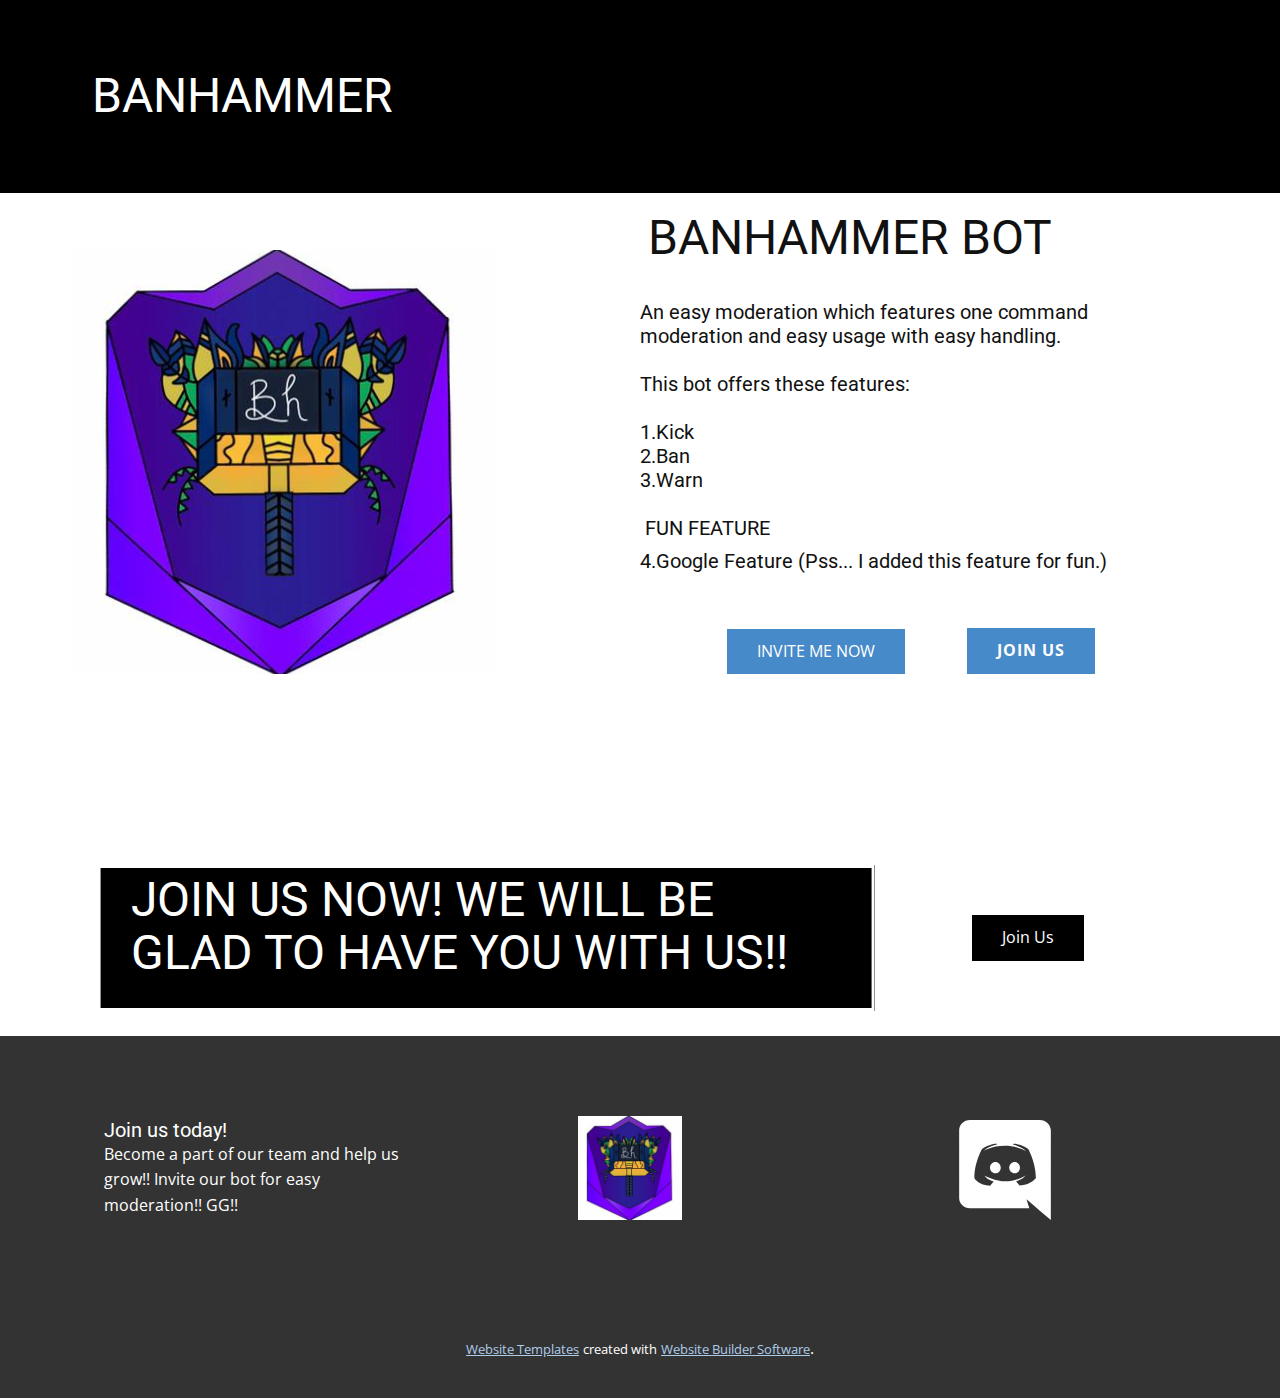
<file: index.html>
<!DOCTYPE html>
<html style="font-size: 16px;">
  <head>
    <meta name="viewport" content="width=device-width, initial-scale=1.0">
    <meta charset="utf-8">
    <meta name="keywords" content="BANHAMMER">
    <meta name="description" content="">
    <meta name="page_type" content="np-template-header-footer-from-plugin">
    <title>Home</title>
    <link rel="stylesheet" href="nicepage.css" media="screen">
<link rel="stylesheet" href="Home.css" media="screen">
    <script class="u-script" type="text/javascript" src="jquery.js" defer=""></script>
    <script class="u-script" type="text/javascript" src="nicepage.js" defer=""></script>
    <meta name="generator" content="Nicepage 3.19.4, nicepage.com">
    <link id="u-theme-google-font" rel="stylesheet" href="https://fonts.googleapis.com/css?family=Roboto:100,100i,300,300i,400,400i,500,500i,700,700i,900,900i|Open+Sans:300,300i,400,400i,600,600i,700,700i,800,800i">
    
    
    
    <script type="application/ld+json">{
		"@context": "http://schema.org",
		"@type": "Organization",
		"name": "",
		"logo": "images/BanHammer.png",
		"sameAs": [
				"https://discord.gg/Uh4uEs2BzX"
		]
}</script>
    <meta name="theme-color" content="#478ac9">
    <meta property="og:title" content="Home">
    <meta property="og:type" content="website">
  </head>
  <body data-home-page="Home.html" data-home-page-title="Home" class="u-body u-overlap"><header class="u-black u-clearfix u-header u-header" id="sec-f6a9"><div class="u-clearfix u-sheet u-sheet-1">
        <h1 class="u-text u-text-1">BANHAMMER</h1>
      </div></header>
    <section class="u-clearfix u-section-1" id="sec-6975">
      <div class="u-clearfix u-sheet u-sheet-1">
        <h1 class="u-text u-text-default u-text-1">BANHAMMER BOT</h1>
        <img class="u-image u-image-default u-preserve-proportions u-image-1" src="images/BanHammer.png" alt="" data-image-width="424" data-image-height="424">
        <h3 class="u-text u-text-2">An easy moderation which features one command moderation and easy usage with easy handling.<br>
          <br>This bot offers these features:<br>
          <br>1.Kick<br>2.Ban<br>3.Warn<br>
          <br>&nbsp;FUN FEATURE<br>4.Google Feature (Pss... I added this feature for fun.)<span style="font-size: 1.875rem;">&nbsp;&nbsp;</span>
          <br>
        </h3>
        <a href="https://discord.com/api/oauth2/authorize?client_id=843745166095286292&amp;permissions=6&amp;scope=bot" class="u-btn u-button-style u-btn-1">INVITE ME NOW</a>
        <a href="https://discord.gg/Uh4uEs2BzX" class="u-btn u-button-style u-hover-palette-1-dark-1 u-palette-1-base u-btn-2">JOIN US</a>
      </div>
    </section>
    <section class="u-clearfix u-section-2" id="sec-f1bc">
      <div class="u-clearfix u-sheet u-sheet-1">
        <div class="u-clearfix u-layout-wrap u-layout-wrap-1">
          <div class="u-layout">
            <div class="u-layout-row">
              <div class="u-align-left u-black u-container-style u-layout-cell u-left-cell u-size-43 u-layout-cell-1">
                <div class="u-container-layout u-container-layout-1">
                  <h1 class="u-text u-text-1">JOIN US NOW! WE WILL BE GLAD TO HAVE YOU WITH US!!</h1>
                  <div class="u-absolute-hcenter u-align-left u-border-3 u-border-white u-expanded u-left-0 u-shape"></div>
                </div>
              </div>
              <div class="u-align-left u-container-style u-layout-cell u-right-cell u-size-17 u-layout-cell-2">
                <div class="u-container-layout u-valign-middle u-container-layout-2">
                  <a href="https://discord.gg/Uh4uEs2BzX" class="u-black u-btn u-button-style u-btn-1">Join Us</a>
                </div>
              </div>
            </div>
          </div>
        </div>
      </div>
    </section>
    
    
    <footer class="u-clearfix u-footer u-grey-80" id="sec-c2c1"><div class="u-clearfix u-sheet u-sheet-1">
        <div class="u-clearfix u-expanded-width u-gutter-30 u-layout-wrap u-layout-wrap-1">
          <div class="u-gutter-0 u-layout">
            <div class="u-layout-row">
              <div class="u-align-center-sm u-align-center-xs u-align-left-md u-align-left-xl u-container-style u-layout-cell u-left-cell u-size-20 u-size-20-md u-layout-cell-1">
                <div class="u-container-layout u-valign-middle u-container-layout-1"><!--position-->
                  <div data-position="" class="u-position u-position-1"><!--block-->
                    <div class="u-block">
                      <div class="u-block-container u-clearfix"><!--block_header-->
                        <h5 class="u-block-header u-text"><!--block_header_content--> Join us today!<!--/block_header_content--></h5><!--/block_header--><!--block_content-->
                        <div class="u-block-content u-text"><!--block_content_content--> Become a part of our team and help us grow!! Invite our bot for easy moderation!! GG!!<!--/block_content_content--></div><!--/block_content-->
                      </div>
                    </div><!--/block-->
                  </div><!--/position-->
                </div>
              </div>
              <div class="u-align-center-sm u-align-right-md u-container-style u-layout-cell u-size-19-lg u-size-19-sm u-size-19-xl u-size-19-xs u-size-20-md u-layout-cell-2">
                <div class="u-container-layout u-valign-middle u-container-layout-2">
                  <a href="https://nicepage.com" class="u-image u-logo u-image-1" data-image-width="424" data-image-height="424">
                    <img src="images/BanHammer.png" class="u-logo-image u-logo-image-1" data-image-width="104.037">
                  </a>
                </div>
              </div>
              <div class="u-align-center-sm u-align-center-xs u-align-left-md u-align-right-lg u-align-right-xl u-container-style u-layout-cell u-right-cell u-size-20-md u-size-21-lg u-size-21-sm u-size-21-xl u-size-21-xs u-layout-cell-3">
                <div class="u-container-layout u-valign-bottom u-container-layout-3">
                  <div class="u-social-icons u-spacing-10 u-social-icons-1">
                    <a class="u-social-url" target="_blank" title="Discord" href="https://discord.gg/Uh4uEs2BzX"><span class="u-icon u-icon-circle u-social-custom u-social-icon u-icon-1"><svg class="u-svg-link" preserveAspectRatio="xMidYMin slice" viewBox="0 0 24 24" style=""><use xmlns:xlink="http://www.w3.org/1999/xlink" xlink:href="#svg-d471"></use></svg><svg class="u-svg-content" viewBox="0 0 24 24" id="svg-d471"><path d="m3.58 21.196h14.259l-.681-2.205 1.629 1.398 1.493 1.338 2.72 2.273v-21.525c-.068-1.338-1.22-2.475-2.648-2.475l-16.767.003c-1.427 0-2.585 1.139-2.585 2.477v16.24c0 1.411 1.156 2.476 2.58 2.476zm10.548-15.513-.033.012.012-.012zm-7.631 1.269c1.833-1.334 3.532-1.27 3.532-1.27l.137.135c-2.243.535-3.26 1.537-3.26 1.537s.272-.133.747-.336c3.021-1.188 6.32-1.102 9.374.402 0 0-1.019-.937-3.124-1.537l.186-.183c.291.001 1.831.055 3.479 1.26 0 0 1.844 3.15 1.844 7.02-.061-.074-1.144 1.666-3.931 1.726 0 0-.472-.534-.808-1 1.63-.468 2.24-1.404 2.24-1.404-.535.337-1.023.537-1.419.737-.609.268-1.219.4-1.828.535-2.884.468-4.503-.315-6.033-.936l-.523-.266s.609.936 2.174 1.404c-.411.469-.818 1.002-.818 1.002-2.786-.066-3.802-1.806-3.802-1.806 0-3.876 1.833-7.02 1.833-7.02z"></path><path d="m14.308 12.771c.711 0 1.29-.6 1.29-1.34 0-.735-.576-1.335-1.29-1.335v.003c-.708 0-1.288.598-1.29 1.338 0 .734.579 1.334 1.29 1.334z"></path><path d="m9.69 12.771c.711 0 1.29-.6 1.29-1.34 0-.735-.575-1.335-1.286-1.335l-.004.003c-.711 0-1.29.598-1.29 1.338 0 .734.579 1.334 1.29 1.334z"></path></svg></span>
                    </a>
                  </div>
                </div>
              </div>
            </div>
          </div>
        </div>
      </div></footer>
    <section class="u-backlink u-clearfix u-grey-80">
      <a class="u-link" href="https://nicepage.com/website-templates" target="_blank">
        <span>Website Templates</span>
      </a>
      <p class="u-text">
        <span>created with</span>
      </p>
      <a class="u-link" href="https://nicepage.com/" target="_blank">
        <span>Website Builder Software</span>
      </a>. 
    </section>
  </body>
</html>
</file>
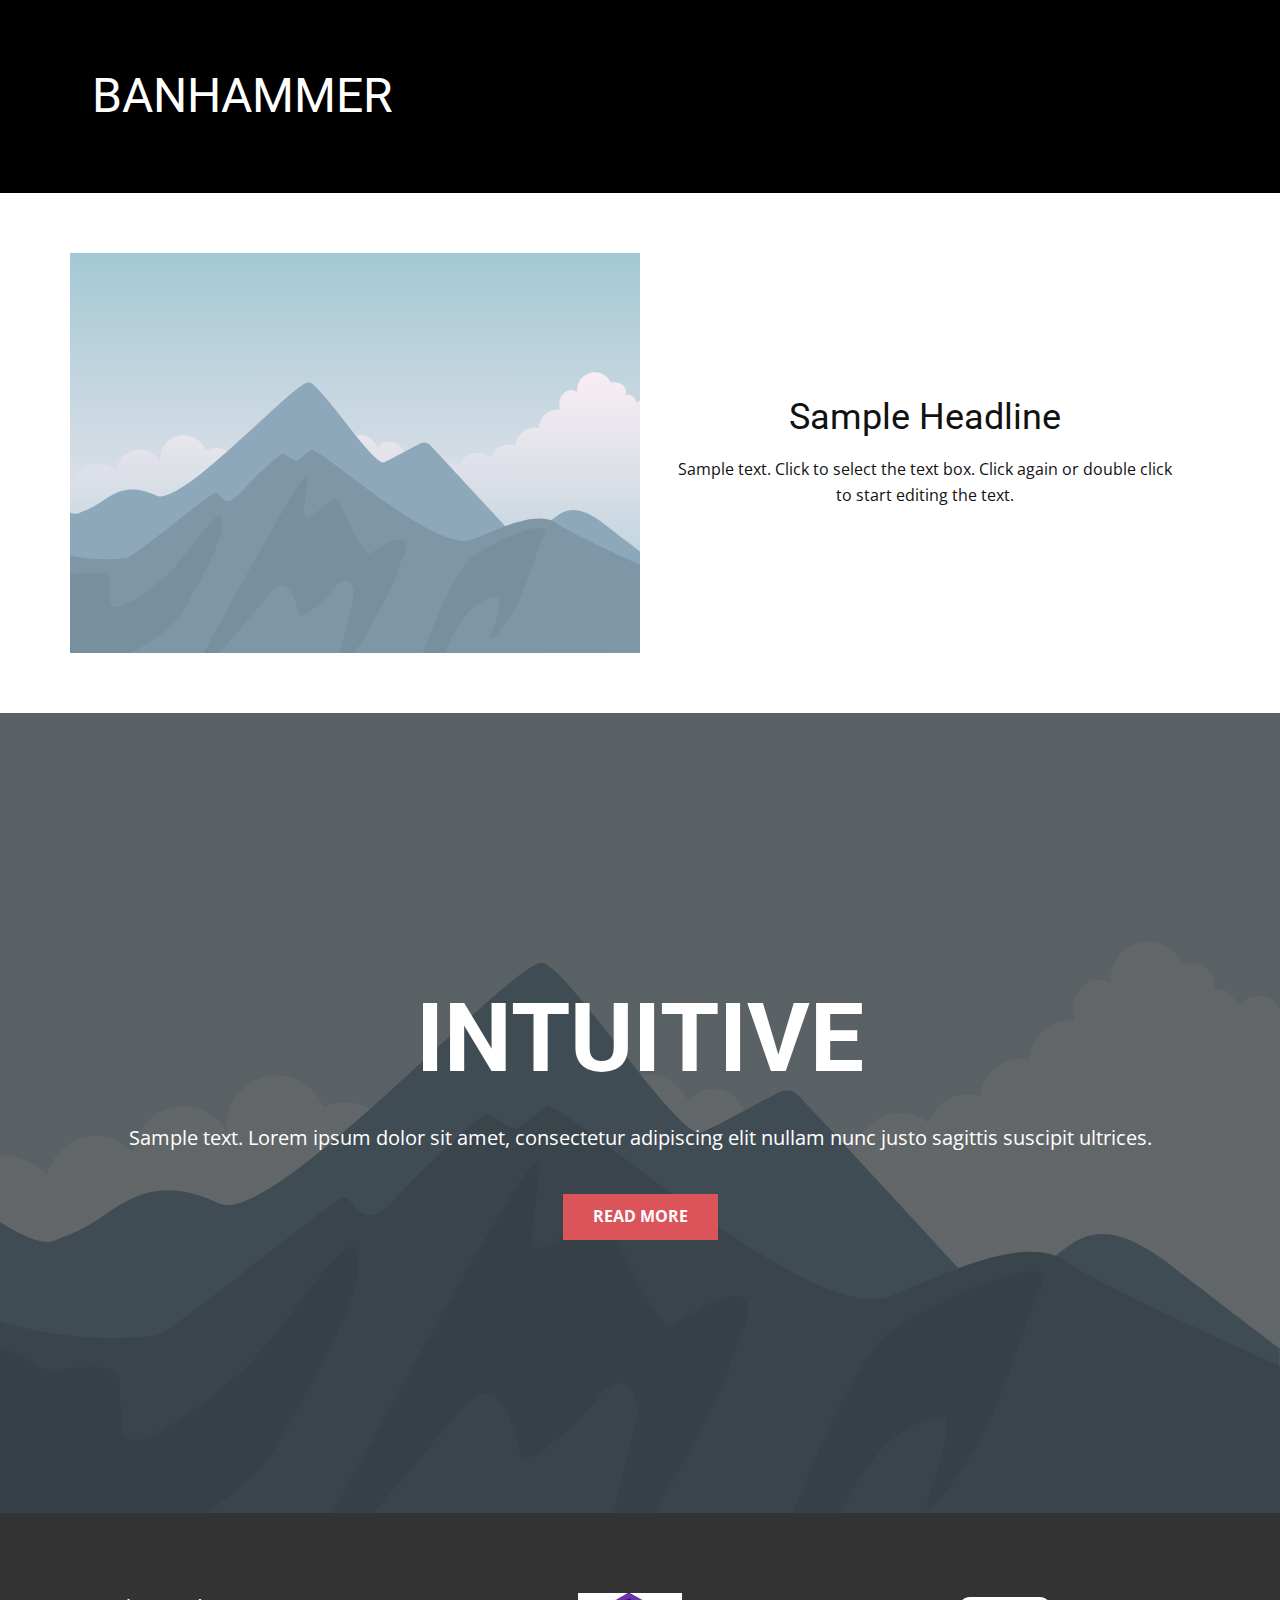
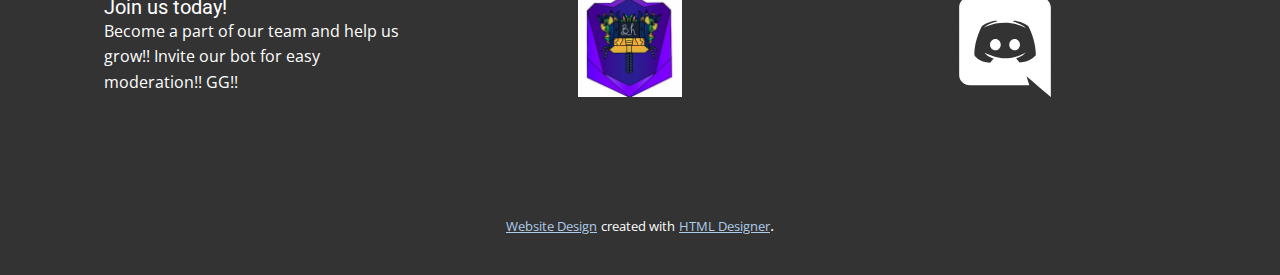
<file: Bot-Invite.html>
<!DOCTYPE html>
<html style="font-size: 16px;">
  <head>
    <meta name="viewport" content="width=device-width, initial-scale=1.0">
    <meta charset="utf-8">
    <meta name="keywords" content="INTUITIVE">
    <meta name="description" content="">
    <meta name="page_type" content="np-template-header-footer-from-plugin">
    <title>Bot Invite</title>
    <link rel="stylesheet" href="nicepage.css" media="screen">
<link rel="stylesheet" href="Bot-Invite.css" media="screen">
    <script class="u-script" type="text/javascript" src="jquery.js" defer=""></script>
    <script class="u-script" type="text/javascript" src="nicepage.js" defer=""></script>
    <meta name="generator" content="Nicepage 3.19.4, nicepage.com">
    <link id="u-theme-google-font" rel="stylesheet" href="https://fonts.googleapis.com/css?family=Roboto:100,100i,300,300i,400,400i,500,500i,700,700i,900,900i|Open+Sans:300,300i,400,400i,600,600i,700,700i,800,800i">
    
    
    
    <script type="application/ld+json">{
		"@context": "http://schema.org",
		"@type": "Organization",
		"name": "",
		"logo": "images/BanHammer.png",
		"sameAs": [
				"https://discord.gg/Uh4uEs2BzX"
		]
}</script>
    <meta name="theme-color" content="#478ac9">
    <meta property="og:title" content="Bot Invite">
    <meta property="og:type" content="website">
  </head>
  <body class="u-body"><header class="u-black u-clearfix u-header u-header" id="sec-f6a9"><div class="u-clearfix u-sheet u-sheet-1">
        <h1 class="u-text u-text-1">BANHAMMER</h1>
      </div></header>
    <section class="u-clearfix u-section-1" id="sec-cdc6">
      <div class="u-clearfix u-sheet u-sheet-1">
        <div class="u-clearfix u-expanded-width u-layout-wrap u-layout-wrap-1">
          <div class="u-layout">
            <div class="u-layout-row">
              <div class="u-container-style u-image u-layout-cell u-size-30 u-image-1" data-image-width="400" data-image-height="265">
                <div class="u-container-layout u-container-layout-1"></div>
              </div>
              <div class="u-align-center u-container-style u-layout-cell u-size-30 u-layout-cell-2">
                <div class="u-container-layout u-valign-middle u-container-layout-2">
                  <h2 class="u-text u-text-default u-text-1">Sample Headline</h2>
                  <p class="u-text u-text-default u-text-2">Sample text. Click to select the text box. Click again or double click to start editing the text.</p>
                </div>
              </div>
            </div>
          </div>
        </div>
      </div>
    </section>
    <section class="u-align-center u-clearfix u-image u-shading u-section-2" src="" data-image-width="256" data-image-height="256" id="sec-9de3">
      <div class="u-clearfix u-sheet u-valign-middle u-sheet-1">
        <h1 class="u-text u-text-default u-title u-text-1">INTUITIVE</h1>
        <p class="u-large-text u-text u-text-default u-text-variant u-text-2">Sample text. Lorem ipsum dolor sit amet, consectetur adipiscing elit nullam nunc justo sagittis suscipit ultrices.</p>
        <a href="#" class="u-btn u-button-style u-palette-2-base u-btn-1">Read More</a>
      </div>
    </section>
    
    
    <footer class="u-clearfix u-footer u-grey-80" id="sec-c2c1"><div class="u-clearfix u-sheet u-sheet-1">
        <div class="u-clearfix u-expanded-width u-gutter-30 u-layout-wrap u-layout-wrap-1">
          <div class="u-gutter-0 u-layout">
            <div class="u-layout-row">
              <div class="u-align-center-sm u-align-center-xs u-align-left-md u-align-left-xl u-container-style u-layout-cell u-left-cell u-size-20 u-size-20-md u-layout-cell-1">
                <div class="u-container-layout u-valign-middle u-container-layout-1"><!--position-->
                  <div data-position="" class="u-position u-position-1"><!--block-->
                    <div class="u-block">
                      <div class="u-block-container u-clearfix"><!--block_header-->
                        <h5 class="u-block-header u-text"><!--block_header_content--> Join us today!<!--/block_header_content--></h5><!--/block_header--><!--block_content-->
                        <div class="u-block-content u-text"><!--block_content_content--> Become a part of our team and help us grow!! Invite our bot for easy moderation!! GG!!<!--/block_content_content--></div><!--/block_content-->
                      </div>
                    </div><!--/block-->
                  </div><!--/position-->
                </div>
              </div>
              <div class="u-align-center-sm u-align-right-md u-container-style u-layout-cell u-size-19-lg u-size-19-sm u-size-19-xl u-size-19-xs u-size-20-md u-layout-cell-2">
                <div class="u-container-layout u-valign-middle u-container-layout-2">
                  <a href="https://nicepage.com" class="u-image u-logo u-image-1" data-image-width="424" data-image-height="424">
                    <img src="images/BanHammer.png" class="u-logo-image u-logo-image-1" data-image-width="104.037">
                  </a>
                </div>
              </div>
              <div class="u-align-center-sm u-align-center-xs u-align-left-md u-align-right-lg u-align-right-xl u-container-style u-layout-cell u-right-cell u-size-20-md u-size-21-lg u-size-21-sm u-size-21-xl u-size-21-xs u-layout-cell-3">
                <div class="u-container-layout u-valign-bottom u-container-layout-3">
                  <div class="u-social-icons u-spacing-10 u-social-icons-1">
                    <a class="u-social-url" target="_blank" title="Discord" href="https://discord.gg/Uh4uEs2BzX"><span class="u-icon u-icon-circle u-social-custom u-social-icon u-icon-1"><svg class="u-svg-link" preserveAspectRatio="xMidYMin slice" viewBox="0 0 24 24" style=""><use xmlns:xlink="http://www.w3.org/1999/xlink" xlink:href="#svg-d471"></use></svg><svg class="u-svg-content" viewBox="0 0 24 24" id="svg-d471"><path d="m3.58 21.196h14.259l-.681-2.205 1.629 1.398 1.493 1.338 2.72 2.273v-21.525c-.068-1.338-1.22-2.475-2.648-2.475l-16.767.003c-1.427 0-2.585 1.139-2.585 2.477v16.24c0 1.411 1.156 2.476 2.58 2.476zm10.548-15.513-.033.012.012-.012zm-7.631 1.269c1.833-1.334 3.532-1.27 3.532-1.27l.137.135c-2.243.535-3.26 1.537-3.26 1.537s.272-.133.747-.336c3.021-1.188 6.32-1.102 9.374.402 0 0-1.019-.937-3.124-1.537l.186-.183c.291.001 1.831.055 3.479 1.26 0 0 1.844 3.15 1.844 7.02-.061-.074-1.144 1.666-3.931 1.726 0 0-.472-.534-.808-1 1.63-.468 2.24-1.404 2.24-1.404-.535.337-1.023.537-1.419.737-.609.268-1.219.4-1.828.535-2.884.468-4.503-.315-6.033-.936l-.523-.266s.609.936 2.174 1.404c-.411.469-.818 1.002-.818 1.002-2.786-.066-3.802-1.806-3.802-1.806 0-3.876 1.833-7.02 1.833-7.02z"></path><path d="m14.308 12.771c.711 0 1.29-.6 1.29-1.34 0-.735-.576-1.335-1.29-1.335v.003c-.708 0-1.288.598-1.29 1.338 0 .734.579 1.334 1.29 1.334z"></path><path d="m9.69 12.771c.711 0 1.29-.6 1.29-1.34 0-.735-.575-1.335-1.286-1.335l-.004.003c-.711 0-1.29.598-1.29 1.338 0 .734.579 1.334 1.29 1.334z"></path></svg></span>
                    </a>
                  </div>
                </div>
              </div>
            </div>
          </div>
        </div>
      </div></footer>
    <section class="u-backlink u-clearfix u-grey-80">
      <a class="u-link" href="https://nicepage.com/website-design" target="_blank">
        <span>Website Design</span>
      </a>
      <p class="u-text">
        <span>created with</span>
      </p>
      <a class="u-link" href="https://nicepage.com/html-website-builder" target="_blank">
        <span>HTML Designer</span>
      </a>. 
    </section>
  </body>
</html>
</file>
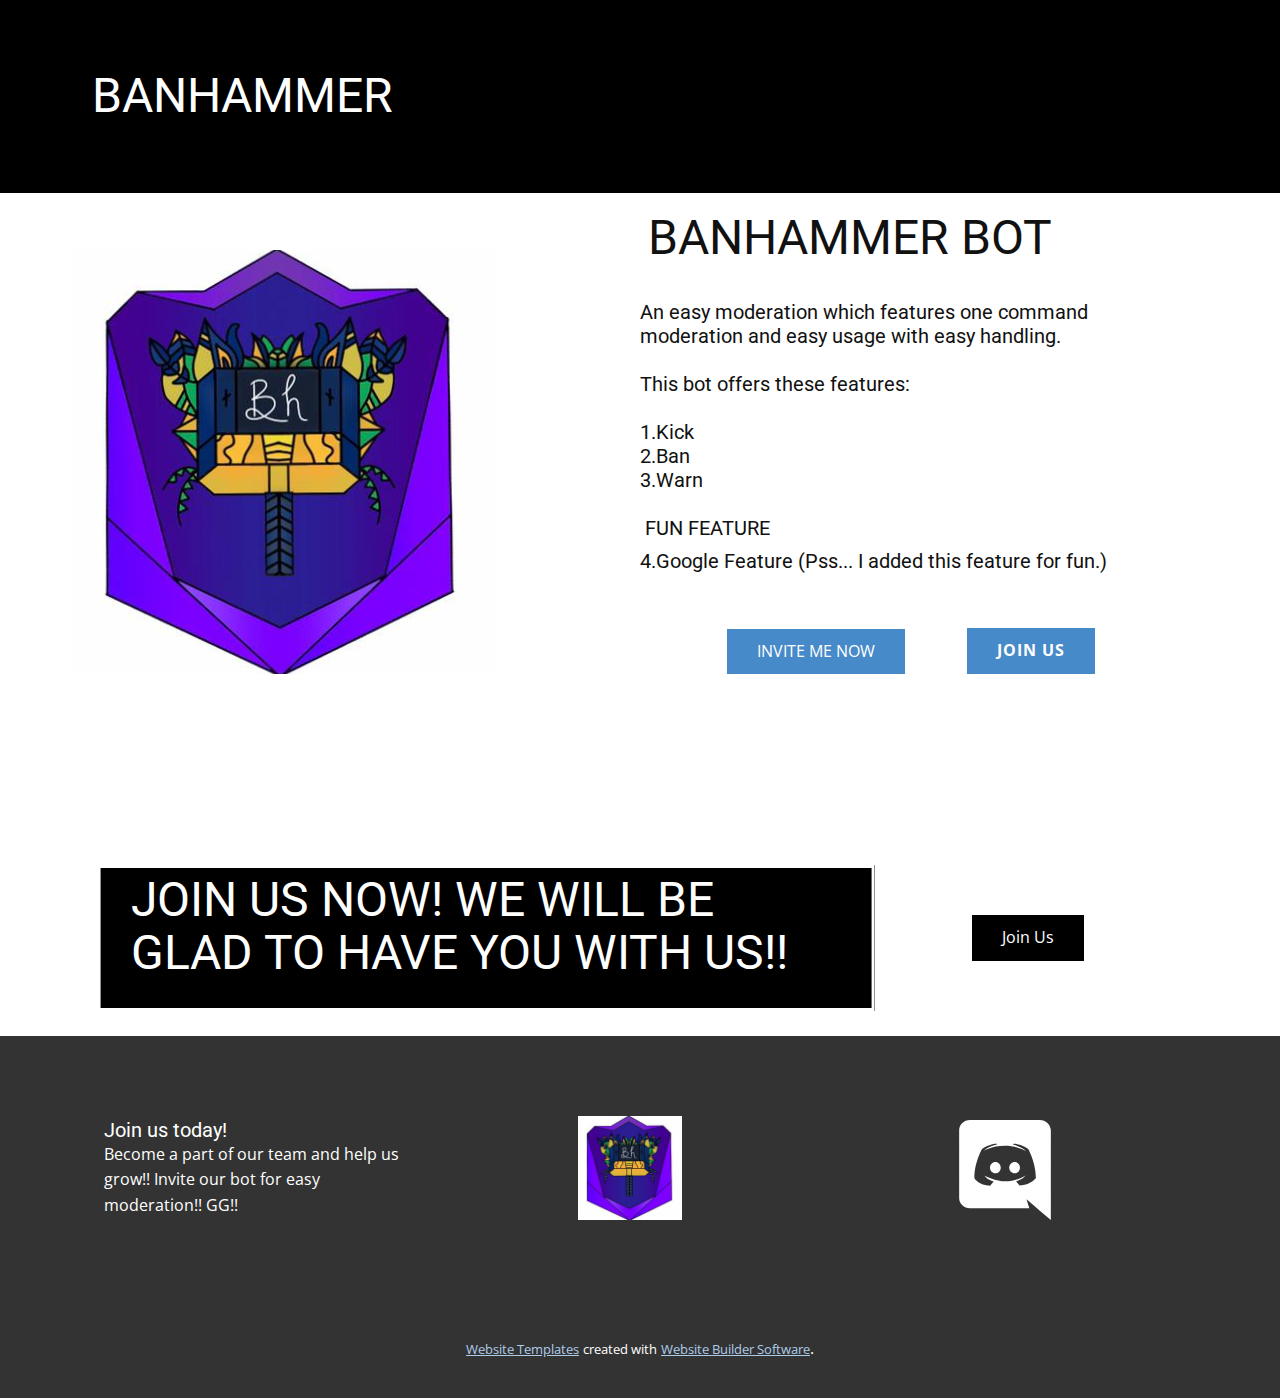
<file: Home.html>
<!DOCTYPE html>
<html style="font-size: 16px;">
  <head>
    <meta name="viewport" content="width=device-width, initial-scale=1.0">
    <meta charset="utf-8">
    <meta name="keywords" content="BANHAMMER">
    <meta name="description" content="">
    <meta name="page_type" content="np-template-header-footer-from-plugin">
    <title>Home</title>
    <link rel="stylesheet" href="nicepage.css" media="screen">
<link rel="stylesheet" href="Home.css" media="screen">
    <script class="u-script" type="text/javascript" src="jquery.js" defer=""></script>
    <script class="u-script" type="text/javascript" src="nicepage.js" defer=""></script>
    <meta name="generator" content="Nicepage 3.19.4, nicepage.com">
    <link id="u-theme-google-font" rel="stylesheet" href="https://fonts.googleapis.com/css?family=Roboto:100,100i,300,300i,400,400i,500,500i,700,700i,900,900i|Open+Sans:300,300i,400,400i,600,600i,700,700i,800,800i">
    
    
    
    <script type="application/ld+json">{
		"@context": "http://schema.org",
		"@type": "Organization",
		"name": "",
		"logo": "images/BanHammer.png",
		"sameAs": [
				"https://discord.gg/Uh4uEs2BzX"
		]
}</script>
    <meta name="theme-color" content="#478ac9">
    <meta property="og:title" content="Home">
    <meta property="og:type" content="website">
  </head>
  <body class="u-body u-overlap"><header class="u-black u-clearfix u-header u-header" id="sec-f6a9"><div class="u-clearfix u-sheet u-sheet-1">
        <h1 class="u-text u-text-1">BANHAMMER</h1>
      </div></header>
    <section class="u-clearfix u-section-1" id="sec-6975">
      <div class="u-clearfix u-sheet u-sheet-1">
        <h1 class="u-text u-text-default u-text-1">BANHAMMER BOT</h1>
        <img class="u-image u-image-default u-preserve-proportions u-image-1" src="images/BanHammer.png" alt="" data-image-width="424" data-image-height="424">
        <h3 class="u-text u-text-2">An easy moderation which features one command moderation and easy usage with easy handling.<br>
          <br>This bot offers these features:<br>
          <br>1.Kick<br>2.Ban<br>3.Warn<br>
          <br>&nbsp;FUN FEATURE<br>4.Google Feature (Pss... I added this feature for fun.)<span style="font-size: 1.875rem;">&nbsp;&nbsp;</span>
          <br>
        </h3>
        <a href="https://discord.com/api/oauth2/authorize?client_id=843745166095286292&amp;permissions=6&amp;scope=bot" class="u-btn u-button-style u-btn-1">INVITE ME NOW</a>
        <a href="https://discord.gg/Uh4uEs2BzX" class="u-btn u-button-style u-hover-palette-1-dark-1 u-palette-1-base u-btn-2">JOIN US</a>
      </div>
    </section>
    <section class="u-clearfix u-section-2" id="sec-f1bc">
      <div class="u-clearfix u-sheet u-sheet-1">
        <div class="u-clearfix u-layout-wrap u-layout-wrap-1">
          <div class="u-layout">
            <div class="u-layout-row">
              <div class="u-align-left u-black u-container-style u-layout-cell u-left-cell u-size-43 u-layout-cell-1">
                <div class="u-container-layout u-container-layout-1">
                  <h1 class="u-text u-text-1">JOIN US NOW! WE WILL BE GLAD TO HAVE YOU WITH US!!</h1>
                  <div class="u-absolute-hcenter u-align-left u-border-3 u-border-white u-expanded u-left-0 u-shape"></div>
                </div>
              </div>
              <div class="u-align-left u-container-style u-layout-cell u-right-cell u-size-17 u-layout-cell-2">
                <div class="u-container-layout u-valign-middle u-container-layout-2">
                  <a href="https://discord.gg/Uh4uEs2BzX" class="u-black u-btn u-button-style u-btn-1">Join Us</a>
                </div>
              </div>
            </div>
          </div>
        </div>
      </div>
    </section>
    
    
    <footer class="u-clearfix u-footer u-grey-80" id="sec-c2c1"><div class="u-clearfix u-sheet u-sheet-1">
        <div class="u-clearfix u-expanded-width u-gutter-30 u-layout-wrap u-layout-wrap-1">
          <div class="u-gutter-0 u-layout">
            <div class="u-layout-row">
              <div class="u-align-center-sm u-align-center-xs u-align-left-md u-align-left-xl u-container-style u-layout-cell u-left-cell u-size-20 u-size-20-md u-layout-cell-1">
                <div class="u-container-layout u-valign-middle u-container-layout-1"><!--position-->
                  <div data-position="" class="u-position u-position-1"><!--block-->
                    <div class="u-block">
                      <div class="u-block-container u-clearfix"><!--block_header-->
                        <h5 class="u-block-header u-text"><!--block_header_content--> Join us today!<!--/block_header_content--></h5><!--/block_header--><!--block_content-->
                        <div class="u-block-content u-text"><!--block_content_content--> Become a part of our team and help us grow!! Invite our bot for easy moderation!! GG!!<!--/block_content_content--></div><!--/block_content-->
                      </div>
                    </div><!--/block-->
                  </div><!--/position-->
                </div>
              </div>
              <div class="u-align-center-sm u-align-right-md u-container-style u-layout-cell u-size-19-lg u-size-19-sm u-size-19-xl u-size-19-xs u-size-20-md u-layout-cell-2">
                <div class="u-container-layout u-valign-middle u-container-layout-2">
                  <a href="https://nicepage.com" class="u-image u-logo u-image-1" data-image-width="424" data-image-height="424">
                    <img src="images/BanHammer.png" class="u-logo-image u-logo-image-1" data-image-width="104.037">
                  </a>
                </div>
              </div>
              <div class="u-align-center-sm u-align-center-xs u-align-left-md u-align-right-lg u-align-right-xl u-container-style u-layout-cell u-right-cell u-size-20-md u-size-21-lg u-size-21-sm u-size-21-xl u-size-21-xs u-layout-cell-3">
                <div class="u-container-layout u-valign-bottom u-container-layout-3">
                  <div class="u-social-icons u-spacing-10 u-social-icons-1">
                    <a class="u-social-url" target="_blank" title="Discord" href="https://discord.gg/Uh4uEs2BzX"><span class="u-icon u-icon-circle u-social-custom u-social-icon u-icon-1"><svg class="u-svg-link" preserveAspectRatio="xMidYMin slice" viewBox="0 0 24 24" style=""><use xmlns:xlink="http://www.w3.org/1999/xlink" xlink:href="#svg-d471"></use></svg><svg class="u-svg-content" viewBox="0 0 24 24" id="svg-d471"><path d="m3.58 21.196h14.259l-.681-2.205 1.629 1.398 1.493 1.338 2.72 2.273v-21.525c-.068-1.338-1.22-2.475-2.648-2.475l-16.767.003c-1.427 0-2.585 1.139-2.585 2.477v16.24c0 1.411 1.156 2.476 2.58 2.476zm10.548-15.513-.033.012.012-.012zm-7.631 1.269c1.833-1.334 3.532-1.27 3.532-1.27l.137.135c-2.243.535-3.26 1.537-3.26 1.537s.272-.133.747-.336c3.021-1.188 6.32-1.102 9.374.402 0 0-1.019-.937-3.124-1.537l.186-.183c.291.001 1.831.055 3.479 1.26 0 0 1.844 3.15 1.844 7.02-.061-.074-1.144 1.666-3.931 1.726 0 0-.472-.534-.808-1 1.63-.468 2.24-1.404 2.24-1.404-.535.337-1.023.537-1.419.737-.609.268-1.219.4-1.828.535-2.884.468-4.503-.315-6.033-.936l-.523-.266s.609.936 2.174 1.404c-.411.469-.818 1.002-.818 1.002-2.786-.066-3.802-1.806-3.802-1.806 0-3.876 1.833-7.02 1.833-7.02z"></path><path d="m14.308 12.771c.711 0 1.29-.6 1.29-1.34 0-.735-.576-1.335-1.29-1.335v.003c-.708 0-1.288.598-1.29 1.338 0 .734.579 1.334 1.29 1.334z"></path><path d="m9.69 12.771c.711 0 1.29-.6 1.29-1.34 0-.735-.575-1.335-1.286-1.335l-.004.003c-.711 0-1.29.598-1.29 1.338 0 .734.579 1.334 1.29 1.334z"></path></svg></span>
                    </a>
                  </div>
                </div>
              </div>
            </div>
          </div>
        </div>
      </div></footer>
    <section class="u-backlink u-clearfix u-grey-80">
      <a class="u-link" href="https://nicepage.com/website-templates" target="_blank">
        <span>Website Templates</span>
      </a>
      <p class="u-text">
        <span>created with</span>
      </p>
      <a class="u-link" href="https://nicepage.com/" target="_blank">
        <span>Website Builder Software</span>
      </a>. 
    </section>
  </body>
</html>
</file>
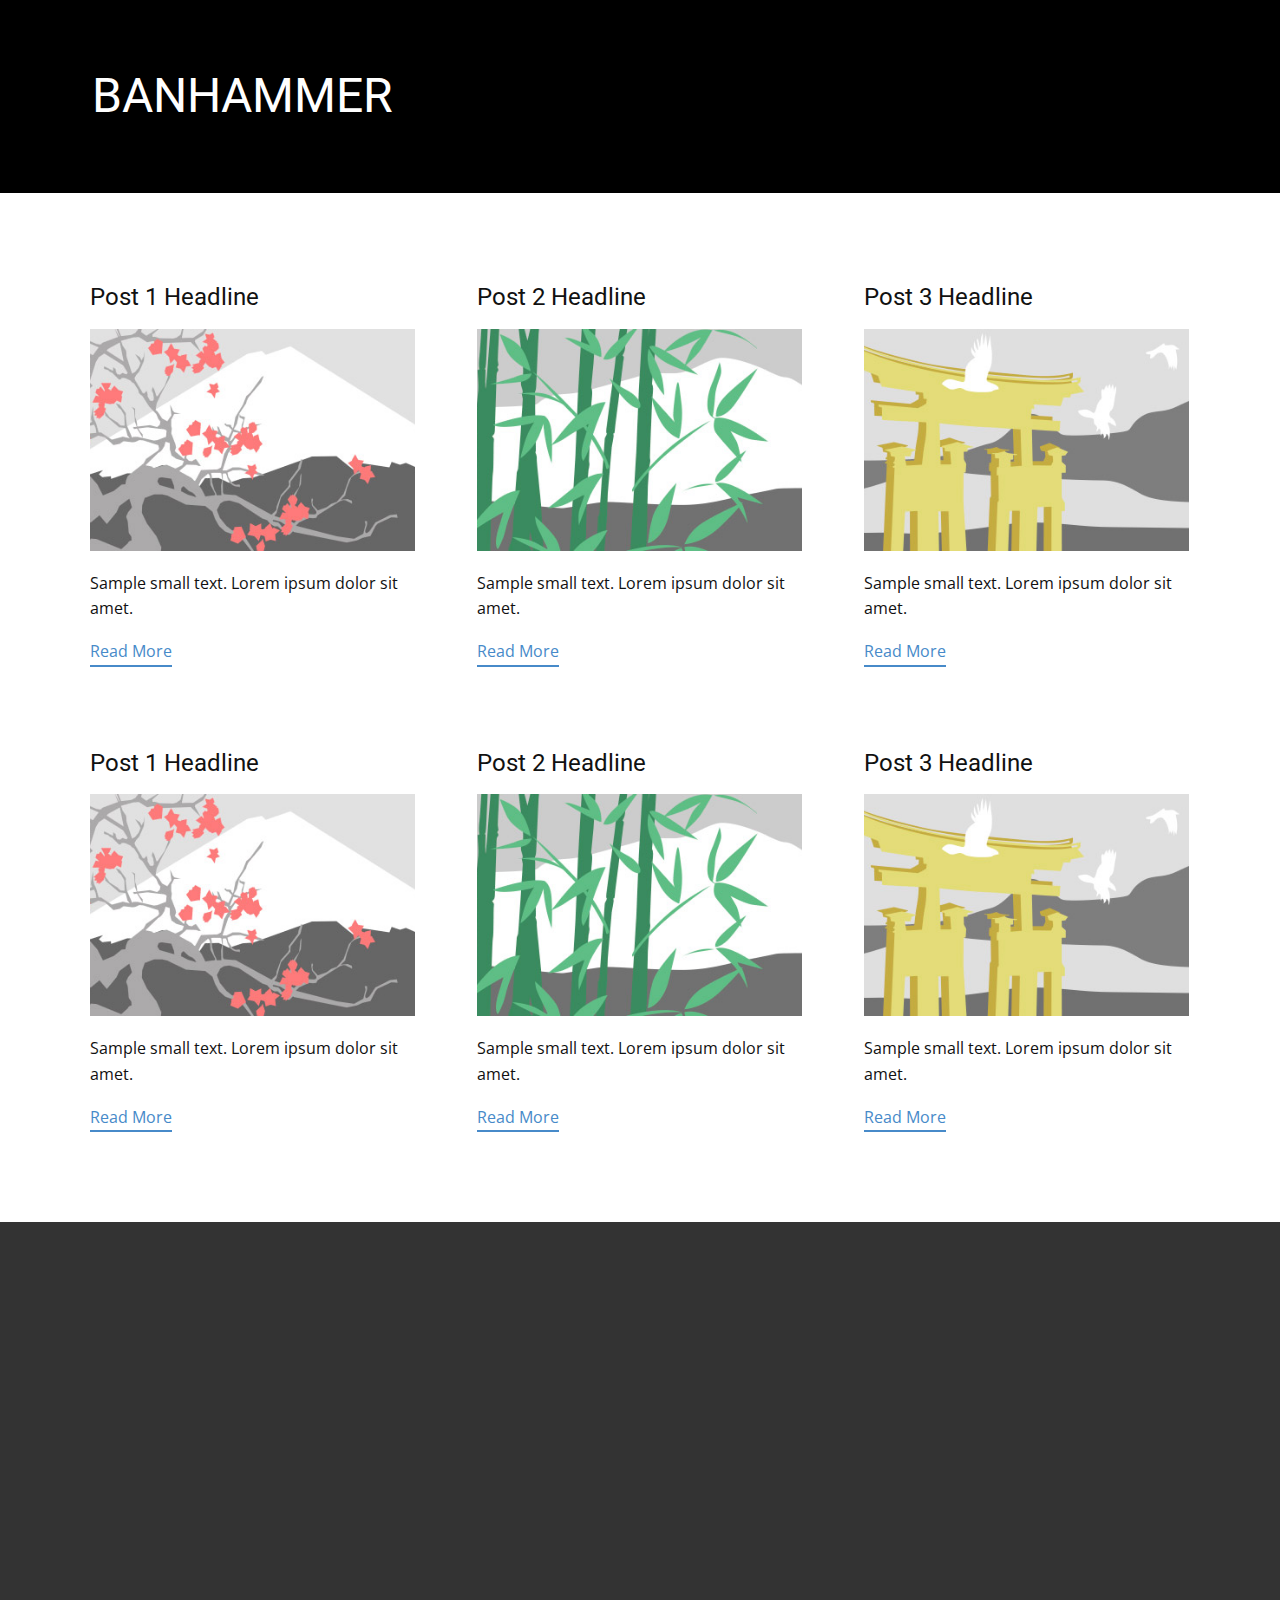
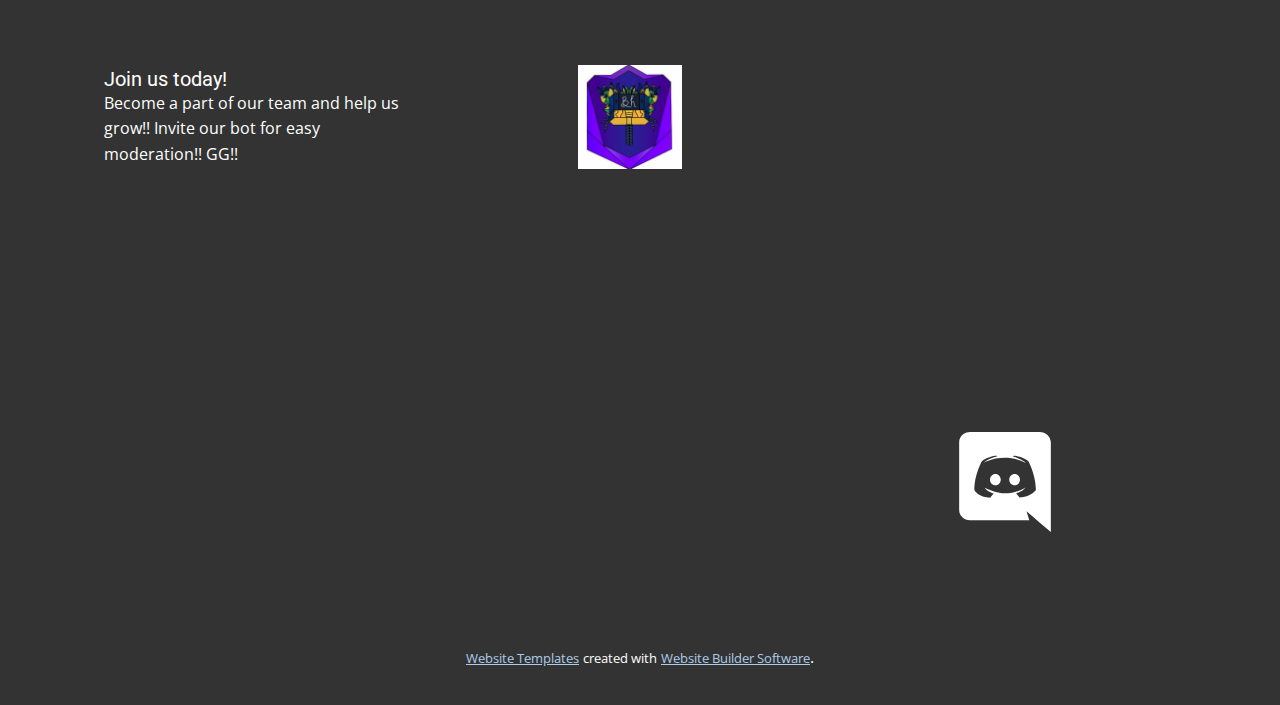
<file: blog/blog.html>
<html style="font-size: 16px;"><head>
    <meta name="viewport" content="width=device-width, initial-scale=1.0">
    <meta charset="utf-8">
    <meta name="keywords" content="BANHAMMER">
    <meta name="description" content="">
    <meta name="page_type" content="np-template-header-footer-from-plugin">
    <title>Blog Template</title>
    <link rel="stylesheet" href="../nicepage.css" media="screen">
<link rel="stylesheet" href="../Blog-Template.css" media="screen">
    <script class="u-script" type="text/javascript" src="../jquery.js" defer=""></script>
    <script class="u-script" type="text/javascript" src="../nicepage.js" defer=""></script>
    <meta name="generator" content="Nicepage 3.19.4, nicepage.com">
    <link id="u-theme-google-font" rel="stylesheet" href="https://fonts.googleapis.com/css?family=Roboto:100,100i,300,300i,400,400i,500,500i,700,700i,900,900i|Open+Sans:300,300i,400,400i,600,600i,700,700i,800,800i">
    
    
    <script type="application/ld+json">{
		"@context": "http://schema.org",
		"@type": "Organization",
		"name": "",
		"logo": "images/BanHammer.png",
		"sameAs": [
				"https://discord.gg/Uh4uEs2BzX"
		]
}</script>
    <meta name="theme-color" content="#478ac9">
    <meta property="og:title" content="Blog Template">
    <meta property="og:type" content="website">
  </head>
  <body class="u-body"><header class="u-black u-clearfix u-header u-header" id="sec-f6a9"><div class="u-clearfix u-sheet u-sheet-1">
        <h1 class="u-text u-text-1">BANHAMMER</h1>
      </div></header>
    <section class="u-clearfix u-section-1" id="sec-d192">
      <div class="u-clearfix u-sheet u-valign-middle u-sheet-1"><!--blog--><!--blog_options_json--><!--{"type":"Recent","source":"","tags":"","count":""}--><!--/blog_options_json-->
        <div class="u-blog u-expanded-width u-repeater u-repeater-1"><!--blog_post-->
          <div class="u-blog-post u-container-style u-repeater-item u-white u-repeater-item-1">
            <div class="u-container-layout u-similar-container u-valign-top u-container-layout-1"><!--blog_post_header-->
              <h4 class="u-blog-control u-text u-text-1">
                <a class="u-post-header-link" href="../blog/post.html"><!--blog_post_header_content-->Post 1 Headline<!--/blog_post_header_content--></a>
              </h4><!--/blog_post_header--><!--blog_post_image-->
              <a class="u-post-header-link" href="../blog/post.html"><img alt="" class="u-blog-control u-expanded-width u-image u-image-default u-image-1" src="[data-uri]"></a><!--/blog_post_image--><!--blog_post_content-->
              <div class="u-blog-control u-post-content u-text u-text-2 fr-view">Sample small text. Lorem ipsum dolor sit amet.</div><!--/blog_post_content--><!--blog_post_readmore-->
              <a href="../blog/post.html" class="u-blog-control u-border-2 u-border-palette-1-base u-btn u-btn-rectangle u-button-style u-none u-btn-1"><!--blog_post_readmore_content-->Read More<!--/blog_post_readmore_content--></a><!--/blog_post_readmore-->
            </div>
          </div><div class="u-blog-post u-container-style u-repeater-item u-video-cover u-white">
            <div class="u-container-layout u-similar-container u-valign-top u-container-layout-2"><!--blog_post_header-->
              <h4 class="u-blog-control u-text u-text-3">
                <a class="u-post-header-link" href="../blog/post-1.html"><!--blog_post_header_content-->Post 2 Headline<!--/blog_post_header_content--></a>
              </h4><!--/blog_post_header--><!--blog_post_image-->
              <a class="u-post-header-link" href="../blog/post-1.html"><img alt="" class="u-blog-control u-expanded-width u-image u-image-default u-image-2" src="[data-uri]"></a><!--/blog_post_image--><!--blog_post_content-->
              <div class="u-blog-control u-post-content u-text u-text-4 fr-view">Sample small text. Lorem ipsum dolor sit amet.</div><!--/blog_post_content--><!--blog_post_readmore-->
              <a href="../blog/post-1.html" class="u-blog-control u-border-2 u-border-palette-1-base u-btn u-btn-rectangle u-button-style u-none u-btn-2"><!--blog_post_readmore_content-->Read More<!--/blog_post_readmore_content--></a><!--/blog_post_readmore-->
            </div>
          </div><div class="u-blog-post u-container-style u-repeater-item u-video-cover u-white">
            <div class="u-container-layout u-similar-container u-valign-top u-container-layout-3"><!--blog_post_header-->
              <h4 class="u-blog-control u-text u-text-5">
                <a class="u-post-header-link" href="../blog/post-2.html"><!--blog_post_header_content-->Post 3 Headline<!--/blog_post_header_content--></a>
              </h4><!--/blog_post_header--><!--blog_post_image-->
              <a class="u-post-header-link" href="../blog/post-2.html"><img alt="" class="u-blog-control u-expanded-width u-image u-image-default u-image-3" src="[data-uri]"></a><!--/blog_post_image--><!--blog_post_content-->
              <div class="u-blog-control u-post-content u-text u-text-6 fr-view">Sample small text. Lorem ipsum dolor sit amet.</div><!--/blog_post_content--><!--blog_post_readmore-->
              <a href="../blog/post-2.html" class="u-blog-control u-border-2 u-border-palette-1-base u-btn u-btn-rectangle u-button-style u-none u-btn-3"><!--blog_post_readmore_content-->Read More<!--/blog_post_readmore_content--></a><!--/blog_post_readmore-->
            </div>
          </div><div class="u-blog-post u-container-style u-repeater-item u-white u-repeater-item-1">
            <div class="u-container-layout u-similar-container u-valign-top u-container-layout-1"><!--blog_post_header-->
              <h4 class="u-blog-control u-text u-text-1">
                <a class="u-post-header-link" href="../blog/post-3.html"><!--blog_post_header_content-->Post 1 Headline<!--/blog_post_header_content--></a>
              </h4><!--/blog_post_header--><!--blog_post_image-->
              <a class="u-post-header-link" href="../blog/post-3.html"><img alt="" class="u-blog-control u-expanded-width u-image u-image-default u-image-1" src="[data-uri]"></a><!--/blog_post_image--><!--blog_post_content-->
              <div class="u-blog-control u-post-content u-text u-text-2 fr-view">Sample small text. Lorem ipsum dolor sit amet.</div><!--/blog_post_content--><!--blog_post_readmore-->
              <a href="../blog/post-3.html" class="u-blog-control u-border-2 u-border-palette-1-base u-btn u-btn-rectangle u-button-style u-none u-btn-1"><!--blog_post_readmore_content-->Read More<!--/blog_post_readmore_content--></a><!--/blog_post_readmore-->
            </div>
          </div><div class="u-blog-post u-container-style u-repeater-item u-video-cover u-white">
            <div class="u-container-layout u-similar-container u-valign-top u-container-layout-2"><!--blog_post_header-->
              <h4 class="u-blog-control u-text u-text-3">
                <a class="u-post-header-link" href="../blog/post-4.html"><!--blog_post_header_content-->Post 2 Headline<!--/blog_post_header_content--></a>
              </h4><!--/blog_post_header--><!--blog_post_image-->
              <a class="u-post-header-link" href="../blog/post-4.html"><img alt="" class="u-blog-control u-expanded-width u-image u-image-default u-image-2" src="[data-uri]"></a><!--/blog_post_image--><!--blog_post_content-->
              <div class="u-blog-control u-post-content u-text u-text-4 fr-view">Sample small text. Lorem ipsum dolor sit amet.</div><!--/blog_post_content--><!--blog_post_readmore-->
              <a href="../blog/post-4.html" class="u-blog-control u-border-2 u-border-palette-1-base u-btn u-btn-rectangle u-button-style u-none u-btn-2"><!--blog_post_readmore_content-->Read More<!--/blog_post_readmore_content--></a><!--/blog_post_readmore-->
            </div>
          </div><div class="u-blog-post u-container-style u-repeater-item u-video-cover u-white">
            <div class="u-container-layout u-similar-container u-valign-top u-container-layout-3"><!--blog_post_header-->
              <h4 class="u-blog-control u-text u-text-5">
                <a class="u-post-header-link" href="../blog/post-5.html"><!--blog_post_header_content-->Post 3 Headline<!--/blog_post_header_content--></a>
              </h4><!--/blog_post_header--><!--blog_post_image-->
              <a class="u-post-header-link" href="../blog/post-5.html"><img alt="" class="u-blog-control u-expanded-width u-image u-image-default u-image-3" src="[data-uri]"></a><!--/blog_post_image--><!--blog_post_content-->
              <div class="u-blog-control u-post-content u-text u-text-6 fr-view">Sample small text. Lorem ipsum dolor sit amet.</div><!--/blog_post_content--><!--blog_post_readmore-->
              <a href="../blog/post-5.html" class="u-blog-control u-border-2 u-border-palette-1-base u-btn u-btn-rectangle u-button-style u-none u-btn-3"><!--blog_post_readmore_content-->Read More<!--/blog_post_readmore_content--></a><!--/blog_post_readmore-->
            </div>
          </div><!--/blog_post--><!--blog_post-->
          <!--/blog_post--><!--blog_post-->
          <!--/blog_post-->
        </div><!--/blog-->
      </div>
    </section>
    
    
    <footer class="u-clearfix u-footer u-grey-80" id="sec-c2c1"><div class="u-clearfix u-sheet u-sheet-1">
        <div class="u-clearfix u-expanded-width u-gutter-30 u-layout-wrap u-layout-wrap-1">
          <div class="u-gutter-0 u-layout">
            <div class="u-layout-row">
              <div class="u-align-center-sm u-align-center-xs u-align-left-md u-align-left-xl u-container-style u-layout-cell u-left-cell u-size-20 u-size-20-md u-layout-cell-1">
                <div class="u-container-layout u-valign-middle u-container-layout-1"><!--position-->
                  <div data-position="" class="u-position u-position-1"><!--block-->
                    <div class="u-block">
                      <div class="u-block-container u-clearfix"><!--block_header-->
                        <h5 class="u-block-header u-text"><!--block_header_content--> Join us today!<!--/block_header_content--></h5><!--/block_header--><!--block_content-->
                        <div class="u-block-content u-text"><!--block_content_content--> Become a part of our team and help us grow!! Invite our bot for easy moderation!! GG!!<!--/block_content_content--></div><!--/block_content-->
                      </div>
                    </div><!--/block-->
                  </div><!--/position-->
                </div>
              </div>
              <div class="u-align-center-sm u-align-right-md u-container-style u-layout-cell u-size-19-lg u-size-19-sm u-size-19-xl u-size-19-xs u-size-20-md u-layout-cell-2">
                <div class="u-container-layout u-valign-middle u-container-layout-2">
                  <a href="https://nicepage.com" class="u-image u-logo u-image-1" data-image-width="424" data-image-height="424">
                    <img src="../images/BanHammer.png" class="u-logo-image u-logo-image-1" data-image-width="104.037">
                  </a>
                </div>
              </div>
              <div class="u-align-center-sm u-align-center-xs u-align-left-md u-align-right-lg u-align-right-xl u-container-style u-layout-cell u-right-cell u-size-20-md u-size-21-lg u-size-21-sm u-size-21-xl u-size-21-xs u-layout-cell-3">
                <div class="u-container-layout u-valign-bottom u-container-layout-3">
                  <div class="u-social-icons u-spacing-10 u-social-icons-1">
                    <a class="u-social-url" target="_blank" title="Discord" href="https://discord.gg/Uh4uEs2BzX"><span class="u-icon u-icon-circle u-social-custom u-social-icon u-icon-1"><svg class="u-svg-link" preserveAspectRatio="xMidYMin slice" viewBox="0 0 24 24" style=""><use xmlns:xlink="http://www.w3.org/1999/xlink" xlink:href="#svg-d471"></use></svg><svg class="u-svg-content" viewBox="0 0 24 24" id="svg-d471"><path d="m3.58 21.196h14.259l-.681-2.205 1.629 1.398 1.493 1.338 2.72 2.273v-21.525c-.068-1.338-1.22-2.475-2.648-2.475l-16.767.003c-1.427 0-2.585 1.139-2.585 2.477v16.24c0 1.411 1.156 2.476 2.58 2.476zm10.548-15.513-.033.012.012-.012zm-7.631 1.269c1.833-1.334 3.532-1.27 3.532-1.27l.137.135c-2.243.535-3.26 1.537-3.26 1.537s.272-.133.747-.336c3.021-1.188 6.32-1.102 9.374.402 0 0-1.019-.937-3.124-1.537l.186-.183c.291.001 1.831.055 3.479 1.26 0 0 1.844 3.15 1.844 7.02-.061-.074-1.144 1.666-3.931 1.726 0 0-.472-.534-.808-1 1.63-.468 2.24-1.404 2.24-1.404-.535.337-1.023.537-1.419.737-.609.268-1.219.4-1.828.535-2.884.468-4.503-.315-6.033-.936l-.523-.266s.609.936 2.174 1.404c-.411.469-.818 1.002-.818 1.002-2.786-.066-3.802-1.806-3.802-1.806 0-3.876 1.833-7.02 1.833-7.02z"></path><path d="m14.308 12.771c.711 0 1.29-.6 1.29-1.34 0-.735-.576-1.335-1.29-1.335v.003c-.708 0-1.288.598-1.29 1.338 0 .734.579 1.334 1.29 1.334z"></path><path d="m9.69 12.771c.711 0 1.29-.6 1.29-1.34 0-.735-.575-1.335-1.286-1.335l-.004.003c-.711 0-1.29.598-1.29 1.338 0 .734.579 1.334 1.29 1.334z"></path></svg></span>
                    </a>
                  </div>
                </div>
              </div>
            </div>
          </div>
        </div>
      </div></footer>
    <section class="u-backlink u-clearfix u-grey-80">
      <a class="u-link" href="https://nicepage.com/website-templates" target="_blank">
        <span>Website Templates</span>
      </a>
      <p class="u-text">
        <span>created with</span>
      </p>
      <a class="u-link" href="https://nicepage.com/" target="_blank">
        <span>Website Builder Software</span>
      </a>. 
    </section>
  
</body></html>
</file>
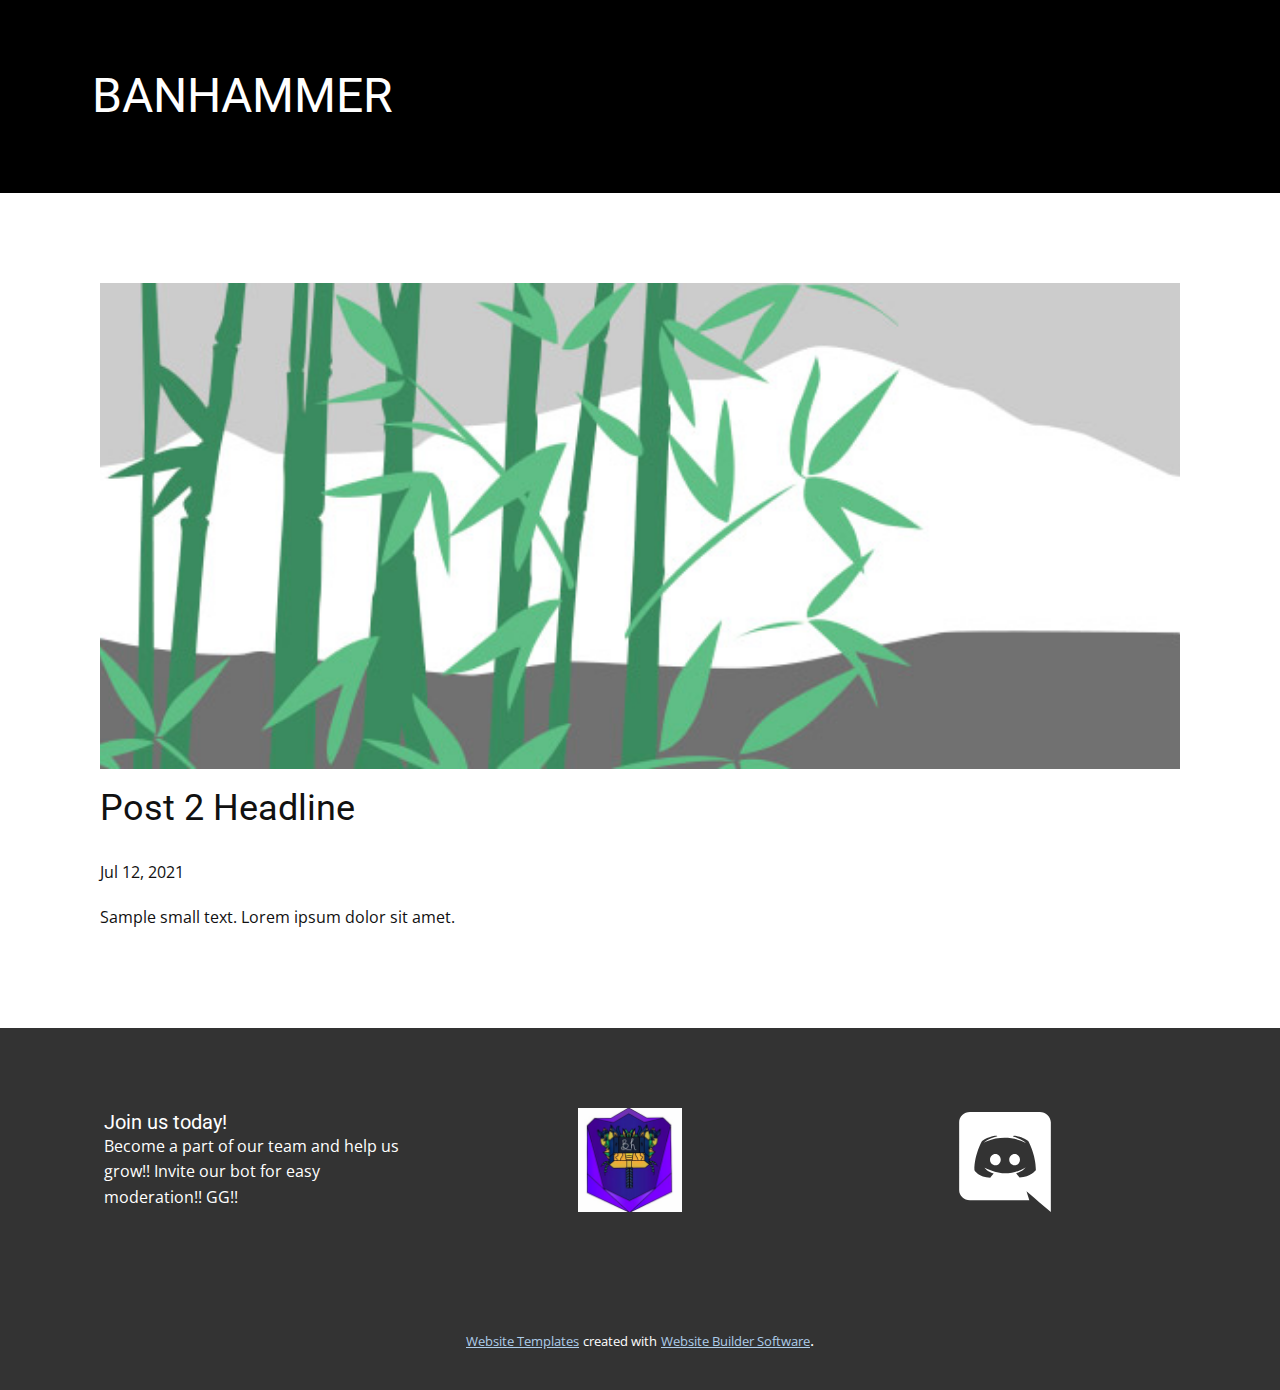
<file: blog/post-1.html>
<!doctype html>
<html style="font-size: 16px;"><head>
    <meta name="viewport" content="width=device-width, initial-scale=1.0">
    <meta charset="utf-8">
    <meta name="keywords" content="Post 1 Headline">
    <meta name="description" content="">
    <meta name="page_type" content="np-template-header-footer-from-plugin">
    <title>Post 2 Headline</title>
    <link rel="stylesheet" href="../nicepage.css" media="screen">
<link rel="stylesheet" href="../Post-Template.css" media="screen">
    <script class="u-script" type="text/javascript" src="../jquery.js" defer=""></script>
    <script class="u-script" type="text/javascript" src="../nicepage.js" defer=""></script>
    <meta name="generator" content="Nicepage 3.19.4, nicepage.com">
    <link id="u-theme-google-font" rel="stylesheet" href="https://fonts.googleapis.com/css?family=Roboto:100,100i,300,300i,400,400i,500,500i,700,700i,900,900i|Open+Sans:300,300i,400,400i,600,600i,700,700i,800,800i">
    
    
    <script type="application/ld+json">{
		"@context": "http://schema.org",
		"@type": "Organization",
		"name": "",
		"logo": "images/BanHammer.png",
		"sameAs": [
				"https://discord.gg/Uh4uEs2BzX"
		]
}</script>
    <meta name="theme-color" content="#478ac9">
    <meta property="og:title" content="Post Template">
    <meta property="og:type" content="website">
  </head>
  <body class="u-body"><header class="u-black u-clearfix u-header u-header" id="sec-f6a9"><div class="u-clearfix u-sheet u-sheet-1">
        <h1 class="u-text u-text-1">BANHAMMER</h1>
      </div></header>
    <section class="u-align-center u-clearfix u-section-1" id="sec-c04c">
      <div class="u-clearfix u-sheet u-valign-middle-md u-valign-middle-sm u-valign-middle-xs u-sheet-1"><!--post_details--><!--post_details_options_json--><!--{"source":""}--><!--/post_details_options_json--><!--blog_post-->
        <div class="u-container-style u-expanded-width u-post-details u-post-details-1">
          <div class="u-container-layout u-valign-middle u-container-layout-1"><!--blog_post_image-->
            <img alt="" class="u-blog-control u-expanded-width u-image u-image-default u-image-1" src="[data-uri]"><!--/blog_post_image--><!--blog_post_header-->
            <h2 class="u-blog-control u-text u-text-1">Post 2 Headline</h2><!--/blog_post_header--><!--blog_post_metadata-->
            <div class="u-blog-control u-metadata u-metadata-1"><!--blog_post_metadata_date-->
              <span class="u-meta-date u-meta-icon">Jul 12, 2021</span><!--/blog_post_metadata_date--><!--blog_post_metadata_category-->
              <!--/blog_post_metadata_category--><!--blog_post_metadata_comments-->
              <!--/blog_post_metadata_comments-->
            </div><!--/blog_post_metadata--><!--blog_post_content-->
            <div class="u-align-justify u-blog-control u-post-content u-text u-text-2 fr-view">
  Sample small text. Lorem ipsum dolor sit amet.
  </div><!--/blog_post_content-->
          </div>
        </div><!--/blog_post--><!--/post_details-->
      </div>
    </section>
    
    
    <footer class="u-clearfix u-footer u-grey-80" id="sec-c2c1"><div class="u-clearfix u-sheet u-sheet-1">
        <div class="u-clearfix u-expanded-width u-gutter-30 u-layout-wrap u-layout-wrap-1">
          <div class="u-gutter-0 u-layout">
            <div class="u-layout-row">
              <div class="u-align-center-sm u-align-center-xs u-align-left-md u-align-left-xl u-container-style u-layout-cell u-left-cell u-size-20 u-size-20-md u-layout-cell-1">
                <div class="u-container-layout u-valign-middle u-container-layout-1"><!--position-->
                  <div data-position="" class="u-position u-position-1"><!--block-->
                    <div class="u-block">
                      <div class="u-block-container u-clearfix"><!--block_header-->
                        <h5 class="u-block-header u-text"><!--block_header_content--> Join us today!<!--/block_header_content--></h5><!--/block_header--><!--block_content-->
                        <div class="u-block-content u-text"><!--block_content_content--> Become a part of our team and help us grow!! Invite our bot for easy moderation!! GG!!<!--/block_content_content--></div><!--/block_content-->
                      </div>
                    </div><!--/block-->
                  </div><!--/position-->
                </div>
              </div>
              <div class="u-align-center-sm u-align-right-md u-container-style u-layout-cell u-size-19-lg u-size-19-sm u-size-19-xl u-size-19-xs u-size-20-md u-layout-cell-2">
                <div class="u-container-layout u-valign-middle u-container-layout-2">
                  <a href="https://nicepage.com" class="u-image u-logo u-image-1" data-image-width="424" data-image-height="424">
                    <img src="../images/BanHammer.png" class="u-logo-image u-logo-image-1" data-image-width="104.037">
                  </a>
                </div>
              </div>
              <div class="u-align-center-sm u-align-center-xs u-align-left-md u-align-right-lg u-align-right-xl u-container-style u-layout-cell u-right-cell u-size-20-md u-size-21-lg u-size-21-sm u-size-21-xl u-size-21-xs u-layout-cell-3">
                <div class="u-container-layout u-valign-bottom u-container-layout-3">
                  <div class="u-social-icons u-spacing-10 u-social-icons-1">
                    <a class="u-social-url" target="_blank" title="Discord" href="https://discord.gg/Uh4uEs2BzX"><span class="u-icon u-icon-circle u-social-custom u-social-icon u-icon-1"><svg class="u-svg-link" preserveAspectRatio="xMidYMin slice" viewBox="0 0 24 24" style=""><use xmlns:xlink="http://www.w3.org/1999/xlink" xlink:href="#svg-d471"></use></svg><svg class="u-svg-content" viewBox="0 0 24 24" id="svg-d471"><path d="m3.58 21.196h14.259l-.681-2.205 1.629 1.398 1.493 1.338 2.72 2.273v-21.525c-.068-1.338-1.22-2.475-2.648-2.475l-16.767.003c-1.427 0-2.585 1.139-2.585 2.477v16.24c0 1.411 1.156 2.476 2.58 2.476zm10.548-15.513-.033.012.012-.012zm-7.631 1.269c1.833-1.334 3.532-1.27 3.532-1.27l.137.135c-2.243.535-3.26 1.537-3.26 1.537s.272-.133.747-.336c3.021-1.188 6.32-1.102 9.374.402 0 0-1.019-.937-3.124-1.537l.186-.183c.291.001 1.831.055 3.479 1.26 0 0 1.844 3.15 1.844 7.02-.061-.074-1.144 1.666-3.931 1.726 0 0-.472-.534-.808-1 1.63-.468 2.24-1.404 2.24-1.404-.535.337-1.023.537-1.419.737-.609.268-1.219.4-1.828.535-2.884.468-4.503-.315-6.033-.936l-.523-.266s.609.936 2.174 1.404c-.411.469-.818 1.002-.818 1.002-2.786-.066-3.802-1.806-3.802-1.806 0-3.876 1.833-7.02 1.833-7.02z"></path><path d="m14.308 12.771c.711 0 1.29-.6 1.29-1.34 0-.735-.576-1.335-1.29-1.335v.003c-.708 0-1.288.598-1.29 1.338 0 .734.579 1.334 1.29 1.334z"></path><path d="m9.69 12.771c.711 0 1.29-.6 1.29-1.34 0-.735-.575-1.335-1.286-1.335l-.004.003c-.711 0-1.29.598-1.29 1.338 0 .734.579 1.334 1.29 1.334z"></path></svg></span>
                    </a>
                  </div>
                </div>
              </div>
            </div>
          </div>
        </div>
      </div></footer>
    <section class="u-backlink u-clearfix u-grey-80">
      <a class="u-link" href="https://nicepage.com/website-templates" target="_blank">
        <span>Website Templates</span>
      </a>
      <p class="u-text">
        <span>created with</span>
      </p>
      <a class="u-link" href="https://nicepage.com/" target="_blank">
        <span>Website Builder Software</span>
      </a>. 
    </section>
  
</body></html>
</file>
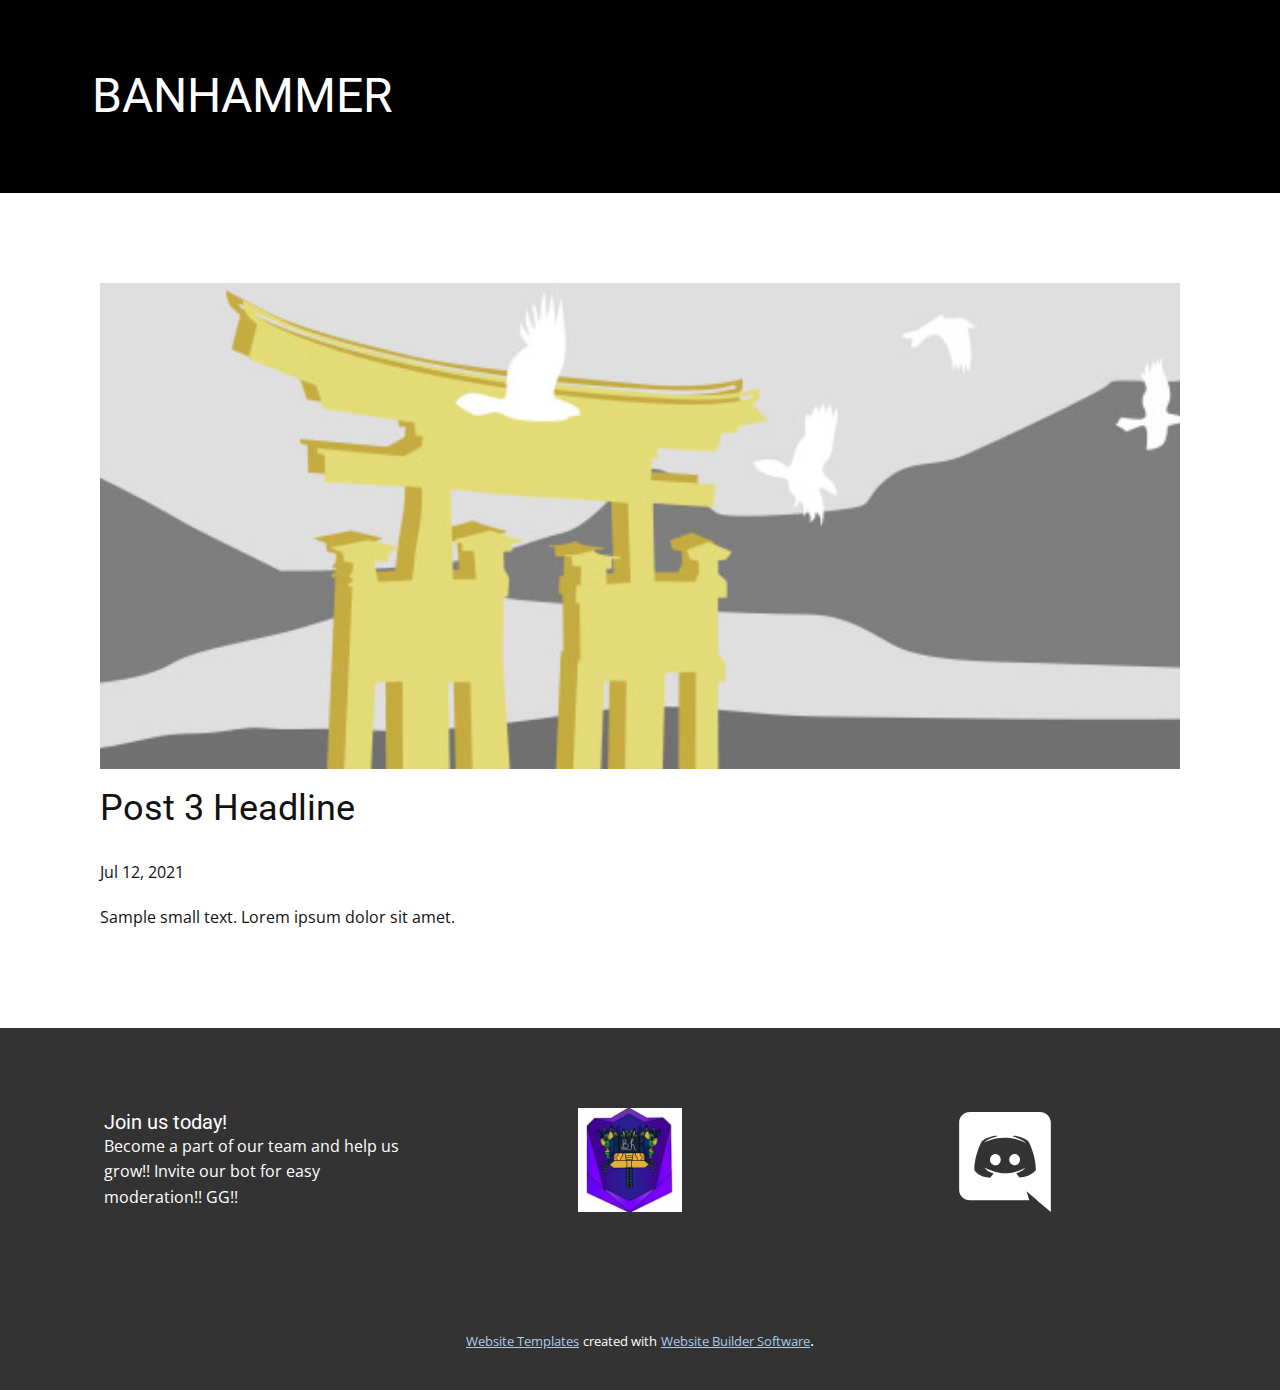
<file: blog/post-2.html>
<!doctype html>
<html style="font-size: 16px;"><head>
    <meta name="viewport" content="width=device-width, initial-scale=1.0">
    <meta charset="utf-8">
    <meta name="keywords" content="Post 1 Headline">
    <meta name="description" content="">
    <meta name="page_type" content="np-template-header-footer-from-plugin">
    <title>Post 3 Headline</title>
    <link rel="stylesheet" href="../nicepage.css" media="screen">
<link rel="stylesheet" href="../Post-Template.css" media="screen">
    <script class="u-script" type="text/javascript" src="../jquery.js" defer=""></script>
    <script class="u-script" type="text/javascript" src="../nicepage.js" defer=""></script>
    <meta name="generator" content="Nicepage 3.19.4, nicepage.com">
    <link id="u-theme-google-font" rel="stylesheet" href="https://fonts.googleapis.com/css?family=Roboto:100,100i,300,300i,400,400i,500,500i,700,700i,900,900i|Open+Sans:300,300i,400,400i,600,600i,700,700i,800,800i">
    
    
    <script type="application/ld+json">{
		"@context": "http://schema.org",
		"@type": "Organization",
		"name": "",
		"logo": "images/BanHammer.png",
		"sameAs": [
				"https://discord.gg/Uh4uEs2BzX"
		]
}</script>
    <meta name="theme-color" content="#478ac9">
    <meta property="og:title" content="Post Template">
    <meta property="og:type" content="website">
  </head>
  <body class="u-body"><header class="u-black u-clearfix u-header u-header" id="sec-f6a9"><div class="u-clearfix u-sheet u-sheet-1">
        <h1 class="u-text u-text-1">BANHAMMER</h1>
      </div></header>
    <section class="u-align-center u-clearfix u-section-1" id="sec-c04c">
      <div class="u-clearfix u-sheet u-valign-middle-md u-valign-middle-sm u-valign-middle-xs u-sheet-1"><!--post_details--><!--post_details_options_json--><!--{"source":""}--><!--/post_details_options_json--><!--blog_post-->
        <div class="u-container-style u-expanded-width u-post-details u-post-details-1">
          <div class="u-container-layout u-valign-middle u-container-layout-1"><!--blog_post_image-->
            <img alt="" class="u-blog-control u-expanded-width u-image u-image-default u-image-1" src="[data-uri]"><!--/blog_post_image--><!--blog_post_header-->
            <h2 class="u-blog-control u-text u-text-1">Post 3 Headline</h2><!--/blog_post_header--><!--blog_post_metadata-->
            <div class="u-blog-control u-metadata u-metadata-1"><!--blog_post_metadata_date-->
              <span class="u-meta-date u-meta-icon">Jul 12, 2021</span><!--/blog_post_metadata_date--><!--blog_post_metadata_category-->
              <!--/blog_post_metadata_category--><!--blog_post_metadata_comments-->
              <!--/blog_post_metadata_comments-->
            </div><!--/blog_post_metadata--><!--blog_post_content-->
            <div class="u-align-justify u-blog-control u-post-content u-text u-text-2 fr-view">
  Sample small text. Lorem ipsum dolor sit amet.
  </div><!--/blog_post_content-->
          </div>
        </div><!--/blog_post--><!--/post_details-->
      </div>
    </section>
    
    
    <footer class="u-clearfix u-footer u-grey-80" id="sec-c2c1"><div class="u-clearfix u-sheet u-sheet-1">
        <div class="u-clearfix u-expanded-width u-gutter-30 u-layout-wrap u-layout-wrap-1">
          <div class="u-gutter-0 u-layout">
            <div class="u-layout-row">
              <div class="u-align-center-sm u-align-center-xs u-align-left-md u-align-left-xl u-container-style u-layout-cell u-left-cell u-size-20 u-size-20-md u-layout-cell-1">
                <div class="u-container-layout u-valign-middle u-container-layout-1"><!--position-->
                  <div data-position="" class="u-position u-position-1"><!--block-->
                    <div class="u-block">
                      <div class="u-block-container u-clearfix"><!--block_header-->
                        <h5 class="u-block-header u-text"><!--block_header_content--> Join us today!<!--/block_header_content--></h5><!--/block_header--><!--block_content-->
                        <div class="u-block-content u-text"><!--block_content_content--> Become a part of our team and help us grow!! Invite our bot for easy moderation!! GG!!<!--/block_content_content--></div><!--/block_content-->
                      </div>
                    </div><!--/block-->
                  </div><!--/position-->
                </div>
              </div>
              <div class="u-align-center-sm u-align-right-md u-container-style u-layout-cell u-size-19-lg u-size-19-sm u-size-19-xl u-size-19-xs u-size-20-md u-layout-cell-2">
                <div class="u-container-layout u-valign-middle u-container-layout-2">
                  <a href="https://nicepage.com" class="u-image u-logo u-image-1" data-image-width="424" data-image-height="424">
                    <img src="../images/BanHammer.png" class="u-logo-image u-logo-image-1" data-image-width="104.037">
                  </a>
                </div>
              </div>
              <div class="u-align-center-sm u-align-center-xs u-align-left-md u-align-right-lg u-align-right-xl u-container-style u-layout-cell u-right-cell u-size-20-md u-size-21-lg u-size-21-sm u-size-21-xl u-size-21-xs u-layout-cell-3">
                <div class="u-container-layout u-valign-bottom u-container-layout-3">
                  <div class="u-social-icons u-spacing-10 u-social-icons-1">
                    <a class="u-social-url" target="_blank" title="Discord" href="https://discord.gg/Uh4uEs2BzX"><span class="u-icon u-icon-circle u-social-custom u-social-icon u-icon-1"><svg class="u-svg-link" preserveAspectRatio="xMidYMin slice" viewBox="0 0 24 24" style=""><use xmlns:xlink="http://www.w3.org/1999/xlink" xlink:href="#svg-d471"></use></svg><svg class="u-svg-content" viewBox="0 0 24 24" id="svg-d471"><path d="m3.58 21.196h14.259l-.681-2.205 1.629 1.398 1.493 1.338 2.72 2.273v-21.525c-.068-1.338-1.22-2.475-2.648-2.475l-16.767.003c-1.427 0-2.585 1.139-2.585 2.477v16.24c0 1.411 1.156 2.476 2.58 2.476zm10.548-15.513-.033.012.012-.012zm-7.631 1.269c1.833-1.334 3.532-1.27 3.532-1.27l.137.135c-2.243.535-3.26 1.537-3.26 1.537s.272-.133.747-.336c3.021-1.188 6.32-1.102 9.374.402 0 0-1.019-.937-3.124-1.537l.186-.183c.291.001 1.831.055 3.479 1.26 0 0 1.844 3.15 1.844 7.02-.061-.074-1.144 1.666-3.931 1.726 0 0-.472-.534-.808-1 1.63-.468 2.24-1.404 2.24-1.404-.535.337-1.023.537-1.419.737-.609.268-1.219.4-1.828.535-2.884.468-4.503-.315-6.033-.936l-.523-.266s.609.936 2.174 1.404c-.411.469-.818 1.002-.818 1.002-2.786-.066-3.802-1.806-3.802-1.806 0-3.876 1.833-7.02 1.833-7.02z"></path><path d="m14.308 12.771c.711 0 1.29-.6 1.29-1.34 0-.735-.576-1.335-1.29-1.335v.003c-.708 0-1.288.598-1.29 1.338 0 .734.579 1.334 1.29 1.334z"></path><path d="m9.69 12.771c.711 0 1.29-.6 1.29-1.34 0-.735-.575-1.335-1.286-1.335l-.004.003c-.711 0-1.29.598-1.29 1.338 0 .734.579 1.334 1.29 1.334z"></path></svg></span>
                    </a>
                  </div>
                </div>
              </div>
            </div>
          </div>
        </div>
      </div></footer>
    <section class="u-backlink u-clearfix u-grey-80">
      <a class="u-link" href="https://nicepage.com/website-templates" target="_blank">
        <span>Website Templates</span>
      </a>
      <p class="u-text">
        <span>created with</span>
      </p>
      <a class="u-link" href="https://nicepage.com/" target="_blank">
        <span>Website Builder Software</span>
      </a>. 
    </section>
  
</body></html>
</file>
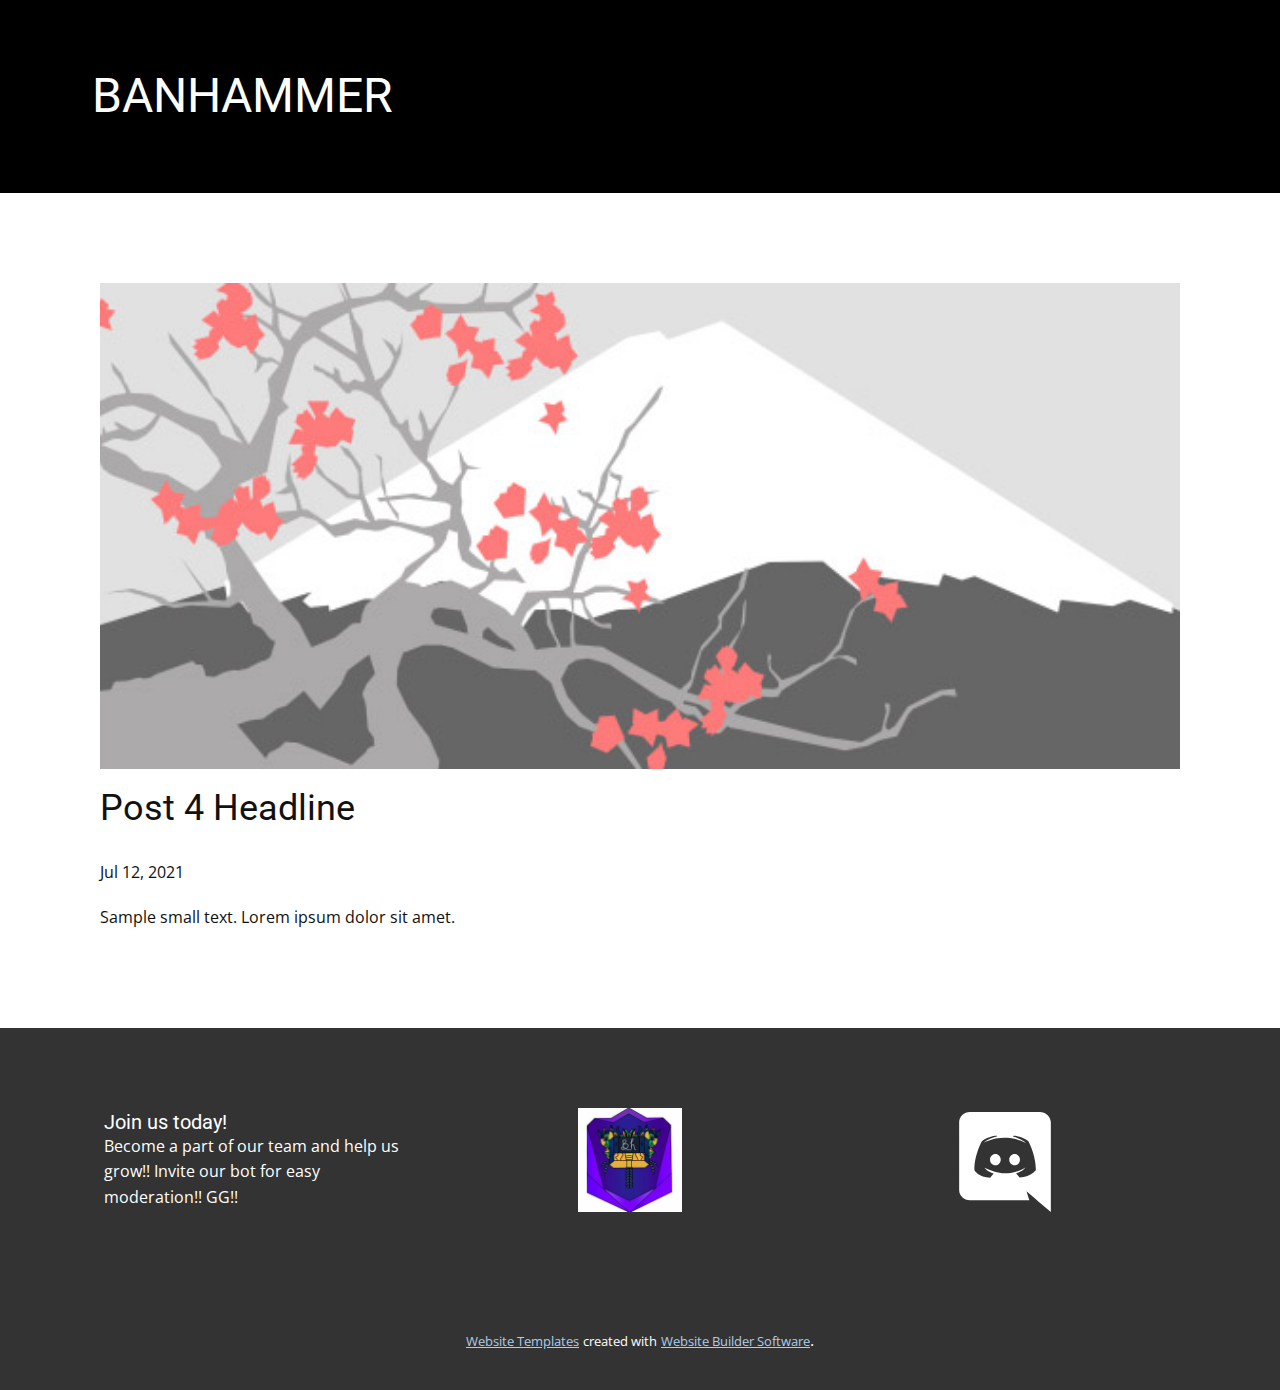
<file: blog/post-3.html>
<!doctype html>
<html style="font-size: 16px;"><head>
    <meta name="viewport" content="width=device-width, initial-scale=1.0">
    <meta charset="utf-8">
    <meta name="keywords" content="Post 1 Headline">
    <meta name="description" content="">
    <meta name="page_type" content="np-template-header-footer-from-plugin">
    <title>Post 4 Headline</title>
    <link rel="stylesheet" href="../nicepage.css" media="screen">
<link rel="stylesheet" href="../Post-Template.css" media="screen">
    <script class="u-script" type="text/javascript" src="../jquery.js" defer=""></script>
    <script class="u-script" type="text/javascript" src="../nicepage.js" defer=""></script>
    <meta name="generator" content="Nicepage 3.19.4, nicepage.com">
    <link id="u-theme-google-font" rel="stylesheet" href="https://fonts.googleapis.com/css?family=Roboto:100,100i,300,300i,400,400i,500,500i,700,700i,900,900i|Open+Sans:300,300i,400,400i,600,600i,700,700i,800,800i">
    
    
    <script type="application/ld+json">{
		"@context": "http://schema.org",
		"@type": "Organization",
		"name": "",
		"logo": "images/BanHammer.png",
		"sameAs": [
				"https://discord.gg/Uh4uEs2BzX"
		]
}</script>
    <meta name="theme-color" content="#478ac9">
    <meta property="og:title" content="Post Template">
    <meta property="og:type" content="website">
  </head>
  <body class="u-body"><header class="u-black u-clearfix u-header u-header" id="sec-f6a9"><div class="u-clearfix u-sheet u-sheet-1">
        <h1 class="u-text u-text-1">BANHAMMER</h1>
      </div></header>
    <section class="u-align-center u-clearfix u-section-1" id="sec-c04c">
      <div class="u-clearfix u-sheet u-valign-middle-md u-valign-middle-sm u-valign-middle-xs u-sheet-1"><!--post_details--><!--post_details_options_json--><!--{"source":""}--><!--/post_details_options_json--><!--blog_post-->
        <div class="u-container-style u-expanded-width u-post-details u-post-details-1">
          <div class="u-container-layout u-valign-middle u-container-layout-1"><!--blog_post_image-->
            <img alt="" class="u-blog-control u-expanded-width u-image u-image-default u-image-1" src="[data-uri]"><!--/blog_post_image--><!--blog_post_header-->
            <h2 class="u-blog-control u-text u-text-1">Post 4 Headline</h2><!--/blog_post_header--><!--blog_post_metadata-->
            <div class="u-blog-control u-metadata u-metadata-1"><!--blog_post_metadata_date-->
              <span class="u-meta-date u-meta-icon">Jul 12, 2021</span><!--/blog_post_metadata_date--><!--blog_post_metadata_category-->
              <!--/blog_post_metadata_category--><!--blog_post_metadata_comments-->
              <!--/blog_post_metadata_comments-->
            </div><!--/blog_post_metadata--><!--blog_post_content-->
            <div class="u-align-justify u-blog-control u-post-content u-text u-text-2 fr-view">
  Sample small text. Lorem ipsum dolor sit amet.
  </div><!--/blog_post_content-->
          </div>
        </div><!--/blog_post--><!--/post_details-->
      </div>
    </section>
    
    
    <footer class="u-clearfix u-footer u-grey-80" id="sec-c2c1"><div class="u-clearfix u-sheet u-sheet-1">
        <div class="u-clearfix u-expanded-width u-gutter-30 u-layout-wrap u-layout-wrap-1">
          <div class="u-gutter-0 u-layout">
            <div class="u-layout-row">
              <div class="u-align-center-sm u-align-center-xs u-align-left-md u-align-left-xl u-container-style u-layout-cell u-left-cell u-size-20 u-size-20-md u-layout-cell-1">
                <div class="u-container-layout u-valign-middle u-container-layout-1"><!--position-->
                  <div data-position="" class="u-position u-position-1"><!--block-->
                    <div class="u-block">
                      <div class="u-block-container u-clearfix"><!--block_header-->
                        <h5 class="u-block-header u-text"><!--block_header_content--> Join us today!<!--/block_header_content--></h5><!--/block_header--><!--block_content-->
                        <div class="u-block-content u-text"><!--block_content_content--> Become a part of our team and help us grow!! Invite our bot for easy moderation!! GG!!<!--/block_content_content--></div><!--/block_content-->
                      </div>
                    </div><!--/block-->
                  </div><!--/position-->
                </div>
              </div>
              <div class="u-align-center-sm u-align-right-md u-container-style u-layout-cell u-size-19-lg u-size-19-sm u-size-19-xl u-size-19-xs u-size-20-md u-layout-cell-2">
                <div class="u-container-layout u-valign-middle u-container-layout-2">
                  <a href="https://nicepage.com" class="u-image u-logo u-image-1" data-image-width="424" data-image-height="424">
                    <img src="../images/BanHammer.png" class="u-logo-image u-logo-image-1" data-image-width="104.037">
                  </a>
                </div>
              </div>
              <div class="u-align-center-sm u-align-center-xs u-align-left-md u-align-right-lg u-align-right-xl u-container-style u-layout-cell u-right-cell u-size-20-md u-size-21-lg u-size-21-sm u-size-21-xl u-size-21-xs u-layout-cell-3">
                <div class="u-container-layout u-valign-bottom u-container-layout-3">
                  <div class="u-social-icons u-spacing-10 u-social-icons-1">
                    <a class="u-social-url" target="_blank" title="Discord" href="https://discord.gg/Uh4uEs2BzX"><span class="u-icon u-icon-circle u-social-custom u-social-icon u-icon-1"><svg class="u-svg-link" preserveAspectRatio="xMidYMin slice" viewBox="0 0 24 24" style=""><use xmlns:xlink="http://www.w3.org/1999/xlink" xlink:href="#svg-d471"></use></svg><svg class="u-svg-content" viewBox="0 0 24 24" id="svg-d471"><path d="m3.58 21.196h14.259l-.681-2.205 1.629 1.398 1.493 1.338 2.72 2.273v-21.525c-.068-1.338-1.22-2.475-2.648-2.475l-16.767.003c-1.427 0-2.585 1.139-2.585 2.477v16.24c0 1.411 1.156 2.476 2.58 2.476zm10.548-15.513-.033.012.012-.012zm-7.631 1.269c1.833-1.334 3.532-1.27 3.532-1.27l.137.135c-2.243.535-3.26 1.537-3.26 1.537s.272-.133.747-.336c3.021-1.188 6.32-1.102 9.374.402 0 0-1.019-.937-3.124-1.537l.186-.183c.291.001 1.831.055 3.479 1.26 0 0 1.844 3.15 1.844 7.02-.061-.074-1.144 1.666-3.931 1.726 0 0-.472-.534-.808-1 1.63-.468 2.24-1.404 2.24-1.404-.535.337-1.023.537-1.419.737-.609.268-1.219.4-1.828.535-2.884.468-4.503-.315-6.033-.936l-.523-.266s.609.936 2.174 1.404c-.411.469-.818 1.002-.818 1.002-2.786-.066-3.802-1.806-3.802-1.806 0-3.876 1.833-7.02 1.833-7.02z"></path><path d="m14.308 12.771c.711 0 1.29-.6 1.29-1.34 0-.735-.576-1.335-1.29-1.335v.003c-.708 0-1.288.598-1.29 1.338 0 .734.579 1.334 1.29 1.334z"></path><path d="m9.69 12.771c.711 0 1.29-.6 1.29-1.34 0-.735-.575-1.335-1.286-1.335l-.004.003c-.711 0-1.29.598-1.29 1.338 0 .734.579 1.334 1.29 1.334z"></path></svg></span>
                    </a>
                  </div>
                </div>
              </div>
            </div>
          </div>
        </div>
      </div></footer>
    <section class="u-backlink u-clearfix u-grey-80">
      <a class="u-link" href="https://nicepage.com/website-templates" target="_blank">
        <span>Website Templates</span>
      </a>
      <p class="u-text">
        <span>created with</span>
      </p>
      <a class="u-link" href="https://nicepage.com/" target="_blank">
        <span>Website Builder Software</span>
      </a>. 
    </section>
  
</body></html>
</file>
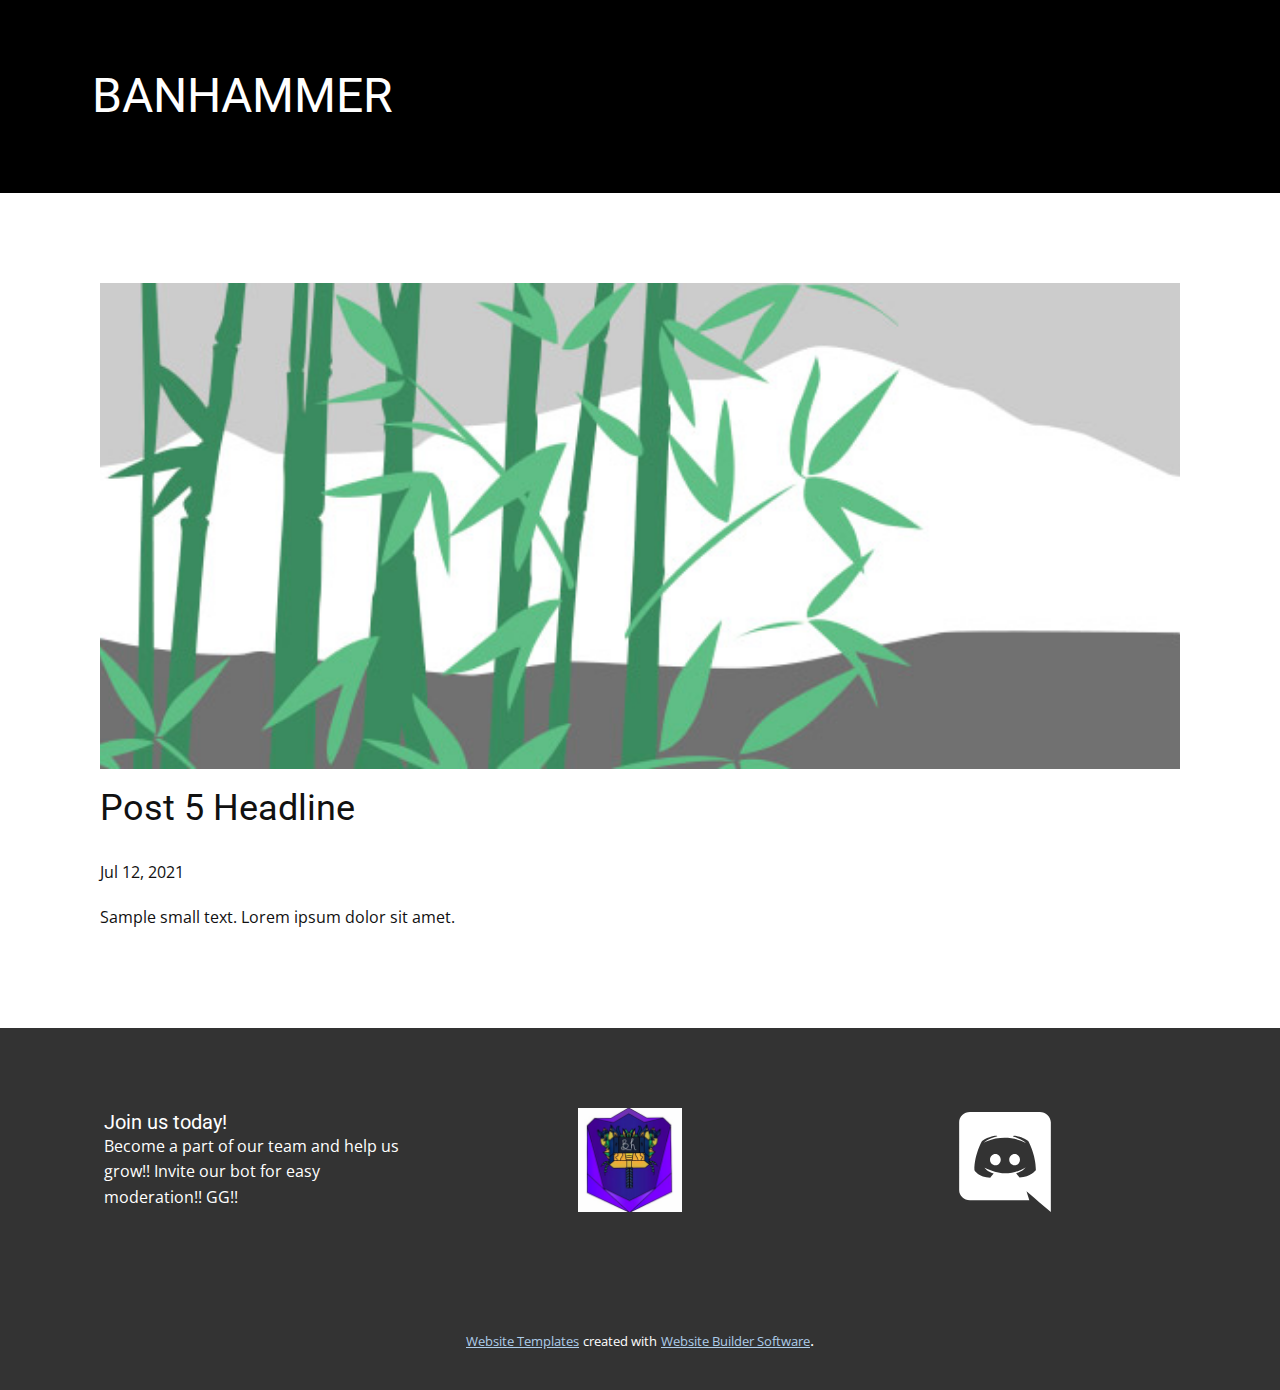
<file: blog/post-4.html>
<!doctype html>
<html style="font-size: 16px;"><head>
    <meta name="viewport" content="width=device-width, initial-scale=1.0">
    <meta charset="utf-8">
    <meta name="keywords" content="Post 1 Headline">
    <meta name="description" content="">
    <meta name="page_type" content="np-template-header-footer-from-plugin">
    <title>Post 5 Headline</title>
    <link rel="stylesheet" href="../nicepage.css" media="screen">
<link rel="stylesheet" href="../Post-Template.css" media="screen">
    <script class="u-script" type="text/javascript" src="../jquery.js" defer=""></script>
    <script class="u-script" type="text/javascript" src="../nicepage.js" defer=""></script>
    <meta name="generator" content="Nicepage 3.19.4, nicepage.com">
    <link id="u-theme-google-font" rel="stylesheet" href="https://fonts.googleapis.com/css?family=Roboto:100,100i,300,300i,400,400i,500,500i,700,700i,900,900i|Open+Sans:300,300i,400,400i,600,600i,700,700i,800,800i">
    
    
    <script type="application/ld+json">{
		"@context": "http://schema.org",
		"@type": "Organization",
		"name": "",
		"logo": "images/BanHammer.png",
		"sameAs": [
				"https://discord.gg/Uh4uEs2BzX"
		]
}</script>
    <meta name="theme-color" content="#478ac9">
    <meta property="og:title" content="Post Template">
    <meta property="og:type" content="website">
  </head>
  <body class="u-body"><header class="u-black u-clearfix u-header u-header" id="sec-f6a9"><div class="u-clearfix u-sheet u-sheet-1">
        <h1 class="u-text u-text-1">BANHAMMER</h1>
      </div></header>
    <section class="u-align-center u-clearfix u-section-1" id="sec-c04c">
      <div class="u-clearfix u-sheet u-valign-middle-md u-valign-middle-sm u-valign-middle-xs u-sheet-1"><!--post_details--><!--post_details_options_json--><!--{"source":""}--><!--/post_details_options_json--><!--blog_post-->
        <div class="u-container-style u-expanded-width u-post-details u-post-details-1">
          <div class="u-container-layout u-valign-middle u-container-layout-1"><!--blog_post_image-->
            <img alt="" class="u-blog-control u-expanded-width u-image u-image-default u-image-1" src="[data-uri]"><!--/blog_post_image--><!--blog_post_header-->
            <h2 class="u-blog-control u-text u-text-1">Post 5 Headline</h2><!--/blog_post_header--><!--blog_post_metadata-->
            <div class="u-blog-control u-metadata u-metadata-1"><!--blog_post_metadata_date-->
              <span class="u-meta-date u-meta-icon">Jul 12, 2021</span><!--/blog_post_metadata_date--><!--blog_post_metadata_category-->
              <!--/blog_post_metadata_category--><!--blog_post_metadata_comments-->
              <!--/blog_post_metadata_comments-->
            </div><!--/blog_post_metadata--><!--blog_post_content-->
            <div class="u-align-justify u-blog-control u-post-content u-text u-text-2 fr-view">
  Sample small text. Lorem ipsum dolor sit amet.
  </div><!--/blog_post_content-->
          </div>
        </div><!--/blog_post--><!--/post_details-->
      </div>
    </section>
    
    
    <footer class="u-clearfix u-footer u-grey-80" id="sec-c2c1"><div class="u-clearfix u-sheet u-sheet-1">
        <div class="u-clearfix u-expanded-width u-gutter-30 u-layout-wrap u-layout-wrap-1">
          <div class="u-gutter-0 u-layout">
            <div class="u-layout-row">
              <div class="u-align-center-sm u-align-center-xs u-align-left-md u-align-left-xl u-container-style u-layout-cell u-left-cell u-size-20 u-size-20-md u-layout-cell-1">
                <div class="u-container-layout u-valign-middle u-container-layout-1"><!--position-->
                  <div data-position="" class="u-position u-position-1"><!--block-->
                    <div class="u-block">
                      <div class="u-block-container u-clearfix"><!--block_header-->
                        <h5 class="u-block-header u-text"><!--block_header_content--> Join us today!<!--/block_header_content--></h5><!--/block_header--><!--block_content-->
                        <div class="u-block-content u-text"><!--block_content_content--> Become a part of our team and help us grow!! Invite our bot for easy moderation!! GG!!<!--/block_content_content--></div><!--/block_content-->
                      </div>
                    </div><!--/block-->
                  </div><!--/position-->
                </div>
              </div>
              <div class="u-align-center-sm u-align-right-md u-container-style u-layout-cell u-size-19-lg u-size-19-sm u-size-19-xl u-size-19-xs u-size-20-md u-layout-cell-2">
                <div class="u-container-layout u-valign-middle u-container-layout-2">
                  <a href="https://nicepage.com" class="u-image u-logo u-image-1" data-image-width="424" data-image-height="424">
                    <img src="../images/BanHammer.png" class="u-logo-image u-logo-image-1" data-image-width="104.037">
                  </a>
                </div>
              </div>
              <div class="u-align-center-sm u-align-center-xs u-align-left-md u-align-right-lg u-align-right-xl u-container-style u-layout-cell u-right-cell u-size-20-md u-size-21-lg u-size-21-sm u-size-21-xl u-size-21-xs u-layout-cell-3">
                <div class="u-container-layout u-valign-bottom u-container-layout-3">
                  <div class="u-social-icons u-spacing-10 u-social-icons-1">
                    <a class="u-social-url" target="_blank" title="Discord" href="https://discord.gg/Uh4uEs2BzX"><span class="u-icon u-icon-circle u-social-custom u-social-icon u-icon-1"><svg class="u-svg-link" preserveAspectRatio="xMidYMin slice" viewBox="0 0 24 24" style=""><use xmlns:xlink="http://www.w3.org/1999/xlink" xlink:href="#svg-d471"></use></svg><svg class="u-svg-content" viewBox="0 0 24 24" id="svg-d471"><path d="m3.58 21.196h14.259l-.681-2.205 1.629 1.398 1.493 1.338 2.72 2.273v-21.525c-.068-1.338-1.22-2.475-2.648-2.475l-16.767.003c-1.427 0-2.585 1.139-2.585 2.477v16.24c0 1.411 1.156 2.476 2.58 2.476zm10.548-15.513-.033.012.012-.012zm-7.631 1.269c1.833-1.334 3.532-1.27 3.532-1.27l.137.135c-2.243.535-3.26 1.537-3.26 1.537s.272-.133.747-.336c3.021-1.188 6.32-1.102 9.374.402 0 0-1.019-.937-3.124-1.537l.186-.183c.291.001 1.831.055 3.479 1.26 0 0 1.844 3.15 1.844 7.02-.061-.074-1.144 1.666-3.931 1.726 0 0-.472-.534-.808-1 1.63-.468 2.24-1.404 2.24-1.404-.535.337-1.023.537-1.419.737-.609.268-1.219.4-1.828.535-2.884.468-4.503-.315-6.033-.936l-.523-.266s.609.936 2.174 1.404c-.411.469-.818 1.002-.818 1.002-2.786-.066-3.802-1.806-3.802-1.806 0-3.876 1.833-7.02 1.833-7.02z"></path><path d="m14.308 12.771c.711 0 1.29-.6 1.29-1.34 0-.735-.576-1.335-1.29-1.335v.003c-.708 0-1.288.598-1.29 1.338 0 .734.579 1.334 1.29 1.334z"></path><path d="m9.69 12.771c.711 0 1.29-.6 1.29-1.34 0-.735-.575-1.335-1.286-1.335l-.004.003c-.711 0-1.29.598-1.29 1.338 0 .734.579 1.334 1.29 1.334z"></path></svg></span>
                    </a>
                  </div>
                </div>
              </div>
            </div>
          </div>
        </div>
      </div></footer>
    <section class="u-backlink u-clearfix u-grey-80">
      <a class="u-link" href="https://nicepage.com/website-templates" target="_blank">
        <span>Website Templates</span>
      </a>
      <p class="u-text">
        <span>created with</span>
      </p>
      <a class="u-link" href="https://nicepage.com/" target="_blank">
        <span>Website Builder Software</span>
      </a>. 
    </section>
  
</body></html>
</file>
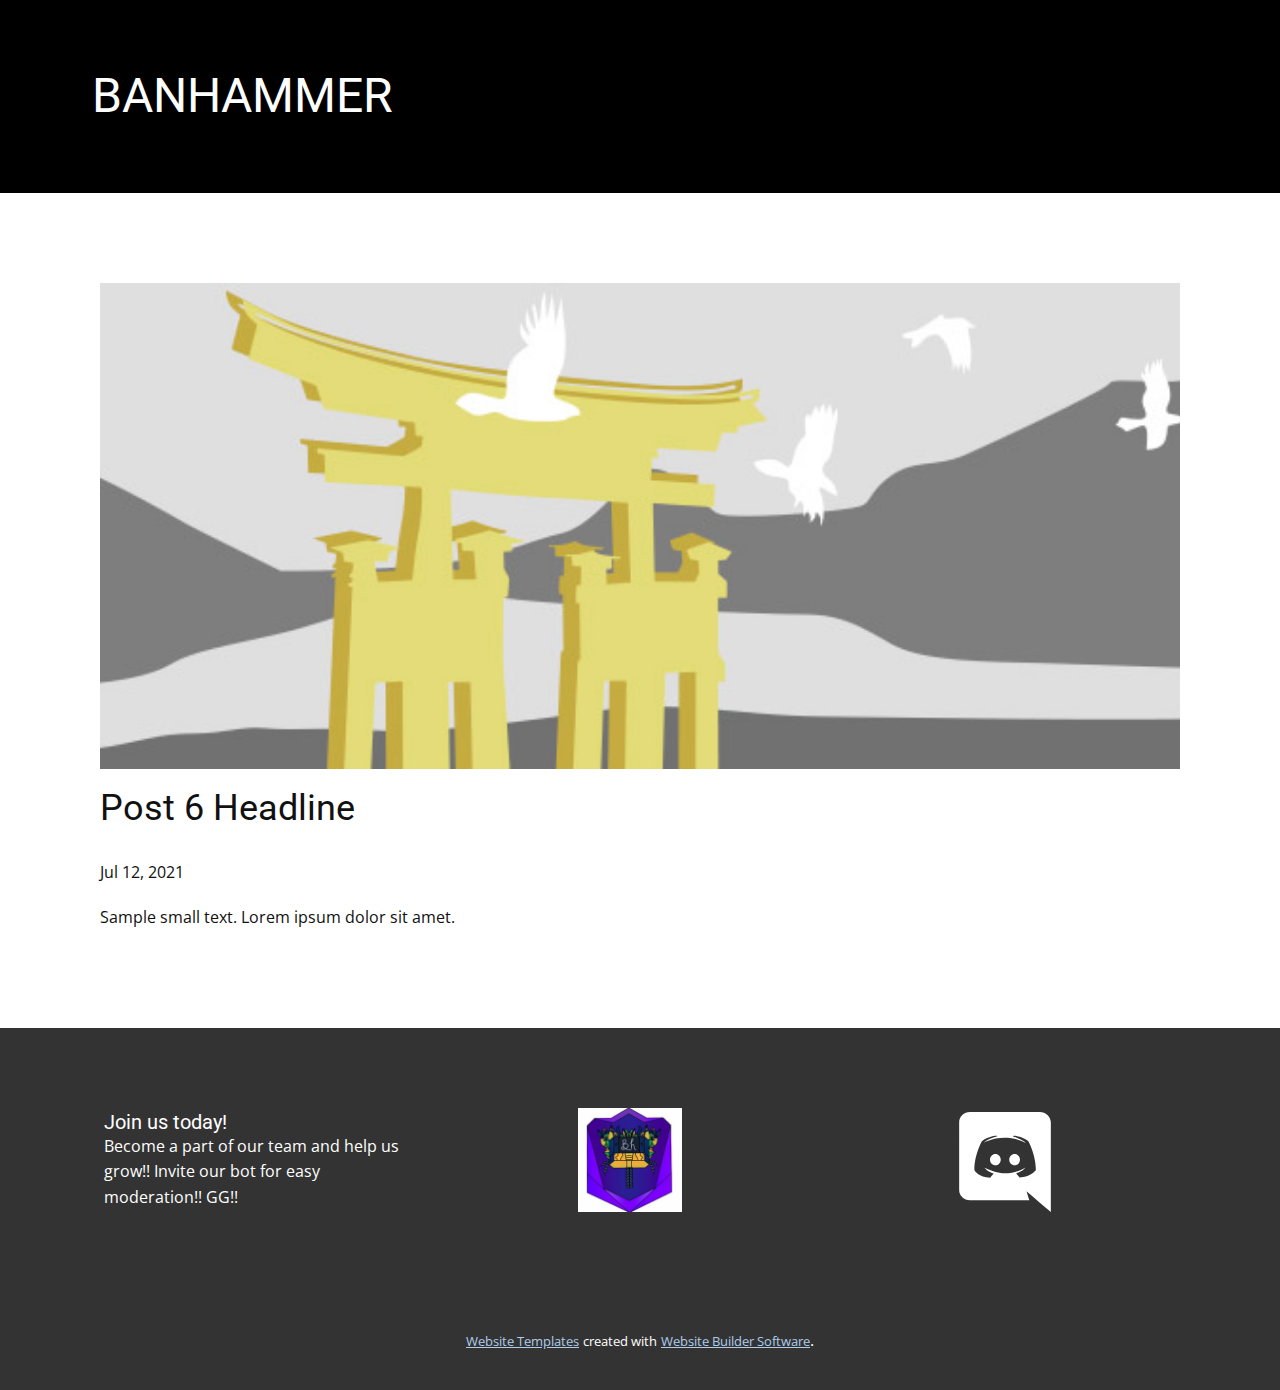
<file: blog/post-5.html>
<!doctype html>
<html style="font-size: 16px;"><head>
    <meta name="viewport" content="width=device-width, initial-scale=1.0">
    <meta charset="utf-8">
    <meta name="keywords" content="Post 1 Headline">
    <meta name="description" content="">
    <meta name="page_type" content="np-template-header-footer-from-plugin">
    <title>Post 6 Headline</title>
    <link rel="stylesheet" href="../nicepage.css" media="screen">
<link rel="stylesheet" href="../Post-Template.css" media="screen">
    <script class="u-script" type="text/javascript" src="../jquery.js" defer=""></script>
    <script class="u-script" type="text/javascript" src="../nicepage.js" defer=""></script>
    <meta name="generator" content="Nicepage 3.19.4, nicepage.com">
    <link id="u-theme-google-font" rel="stylesheet" href="https://fonts.googleapis.com/css?family=Roboto:100,100i,300,300i,400,400i,500,500i,700,700i,900,900i|Open+Sans:300,300i,400,400i,600,600i,700,700i,800,800i">
    
    
    <script type="application/ld+json">{
		"@context": "http://schema.org",
		"@type": "Organization",
		"name": "",
		"logo": "images/BanHammer.png",
		"sameAs": [
				"https://discord.gg/Uh4uEs2BzX"
		]
}</script>
    <meta name="theme-color" content="#478ac9">
    <meta property="og:title" content="Post Template">
    <meta property="og:type" content="website">
  </head>
  <body class="u-body"><header class="u-black u-clearfix u-header u-header" id="sec-f6a9"><div class="u-clearfix u-sheet u-sheet-1">
        <h1 class="u-text u-text-1">BANHAMMER</h1>
      </div></header>
    <section class="u-align-center u-clearfix u-section-1" id="sec-c04c">
      <div class="u-clearfix u-sheet u-valign-middle-md u-valign-middle-sm u-valign-middle-xs u-sheet-1"><!--post_details--><!--post_details_options_json--><!--{"source":""}--><!--/post_details_options_json--><!--blog_post-->
        <div class="u-container-style u-expanded-width u-post-details u-post-details-1">
          <div class="u-container-layout u-valign-middle u-container-layout-1"><!--blog_post_image-->
            <img alt="" class="u-blog-control u-expanded-width u-image u-image-default u-image-1" src="[data-uri]"><!--/blog_post_image--><!--blog_post_header-->
            <h2 class="u-blog-control u-text u-text-1">Post 6 Headline</h2><!--/blog_post_header--><!--blog_post_metadata-->
            <div class="u-blog-control u-metadata u-metadata-1"><!--blog_post_metadata_date-->
              <span class="u-meta-date u-meta-icon">Jul 12, 2021</span><!--/blog_post_metadata_date--><!--blog_post_metadata_category-->
              <!--/blog_post_metadata_category--><!--blog_post_metadata_comments-->
              <!--/blog_post_metadata_comments-->
            </div><!--/blog_post_metadata--><!--blog_post_content-->
            <div class="u-align-justify u-blog-control u-post-content u-text u-text-2 fr-view">
  Sample small text. Lorem ipsum dolor sit amet.
  </div><!--/blog_post_content-->
          </div>
        </div><!--/blog_post--><!--/post_details-->
      </div>
    </section>
    
    
    <footer class="u-clearfix u-footer u-grey-80" id="sec-c2c1"><div class="u-clearfix u-sheet u-sheet-1">
        <div class="u-clearfix u-expanded-width u-gutter-30 u-layout-wrap u-layout-wrap-1">
          <div class="u-gutter-0 u-layout">
            <div class="u-layout-row">
              <div class="u-align-center-sm u-align-center-xs u-align-left-md u-align-left-xl u-container-style u-layout-cell u-left-cell u-size-20 u-size-20-md u-layout-cell-1">
                <div class="u-container-layout u-valign-middle u-container-layout-1"><!--position-->
                  <div data-position="" class="u-position u-position-1"><!--block-->
                    <div class="u-block">
                      <div class="u-block-container u-clearfix"><!--block_header-->
                        <h5 class="u-block-header u-text"><!--block_header_content--> Join us today!<!--/block_header_content--></h5><!--/block_header--><!--block_content-->
                        <div class="u-block-content u-text"><!--block_content_content--> Become a part of our team and help us grow!! Invite our bot for easy moderation!! GG!!<!--/block_content_content--></div><!--/block_content-->
                      </div>
                    </div><!--/block-->
                  </div><!--/position-->
                </div>
              </div>
              <div class="u-align-center-sm u-align-right-md u-container-style u-layout-cell u-size-19-lg u-size-19-sm u-size-19-xl u-size-19-xs u-size-20-md u-layout-cell-2">
                <div class="u-container-layout u-valign-middle u-container-layout-2">
                  <a href="https://nicepage.com" class="u-image u-logo u-image-1" data-image-width="424" data-image-height="424">
                    <img src="../images/BanHammer.png" class="u-logo-image u-logo-image-1" data-image-width="104.037">
                  </a>
                </div>
              </div>
              <div class="u-align-center-sm u-align-center-xs u-align-left-md u-align-right-lg u-align-right-xl u-container-style u-layout-cell u-right-cell u-size-20-md u-size-21-lg u-size-21-sm u-size-21-xl u-size-21-xs u-layout-cell-3">
                <div class="u-container-layout u-valign-bottom u-container-layout-3">
                  <div class="u-social-icons u-spacing-10 u-social-icons-1">
                    <a class="u-social-url" target="_blank" title="Discord" href="https://discord.gg/Uh4uEs2BzX"><span class="u-icon u-icon-circle u-social-custom u-social-icon u-icon-1"><svg class="u-svg-link" preserveAspectRatio="xMidYMin slice" viewBox="0 0 24 24" style=""><use xmlns:xlink="http://www.w3.org/1999/xlink" xlink:href="#svg-d471"></use></svg><svg class="u-svg-content" viewBox="0 0 24 24" id="svg-d471"><path d="m3.58 21.196h14.259l-.681-2.205 1.629 1.398 1.493 1.338 2.72 2.273v-21.525c-.068-1.338-1.22-2.475-2.648-2.475l-16.767.003c-1.427 0-2.585 1.139-2.585 2.477v16.24c0 1.411 1.156 2.476 2.58 2.476zm10.548-15.513-.033.012.012-.012zm-7.631 1.269c1.833-1.334 3.532-1.27 3.532-1.27l.137.135c-2.243.535-3.26 1.537-3.26 1.537s.272-.133.747-.336c3.021-1.188 6.32-1.102 9.374.402 0 0-1.019-.937-3.124-1.537l.186-.183c.291.001 1.831.055 3.479 1.26 0 0 1.844 3.15 1.844 7.02-.061-.074-1.144 1.666-3.931 1.726 0 0-.472-.534-.808-1 1.63-.468 2.24-1.404 2.24-1.404-.535.337-1.023.537-1.419.737-.609.268-1.219.4-1.828.535-2.884.468-4.503-.315-6.033-.936l-.523-.266s.609.936 2.174 1.404c-.411.469-.818 1.002-.818 1.002-2.786-.066-3.802-1.806-3.802-1.806 0-3.876 1.833-7.02 1.833-7.02z"></path><path d="m14.308 12.771c.711 0 1.29-.6 1.29-1.34 0-.735-.576-1.335-1.29-1.335v.003c-.708 0-1.288.598-1.29 1.338 0 .734.579 1.334 1.29 1.334z"></path><path d="m9.69 12.771c.711 0 1.29-.6 1.29-1.34 0-.735-.575-1.335-1.286-1.335l-.004.003c-.711 0-1.29.598-1.29 1.338 0 .734.579 1.334 1.29 1.334z"></path></svg></span>
                    </a>
                  </div>
                </div>
              </div>
            </div>
          </div>
        </div>
      </div></footer>
    <section class="u-backlink u-clearfix u-grey-80">
      <a class="u-link" href="https://nicepage.com/website-templates" target="_blank">
        <span>Website Templates</span>
      </a>
      <p class="u-text">
        <span>created with</span>
      </p>
      <a class="u-link" href="https://nicepage.com/" target="_blank">
        <span>Website Builder Software</span>
      </a>. 
    </section>
  
</body></html>
</file>
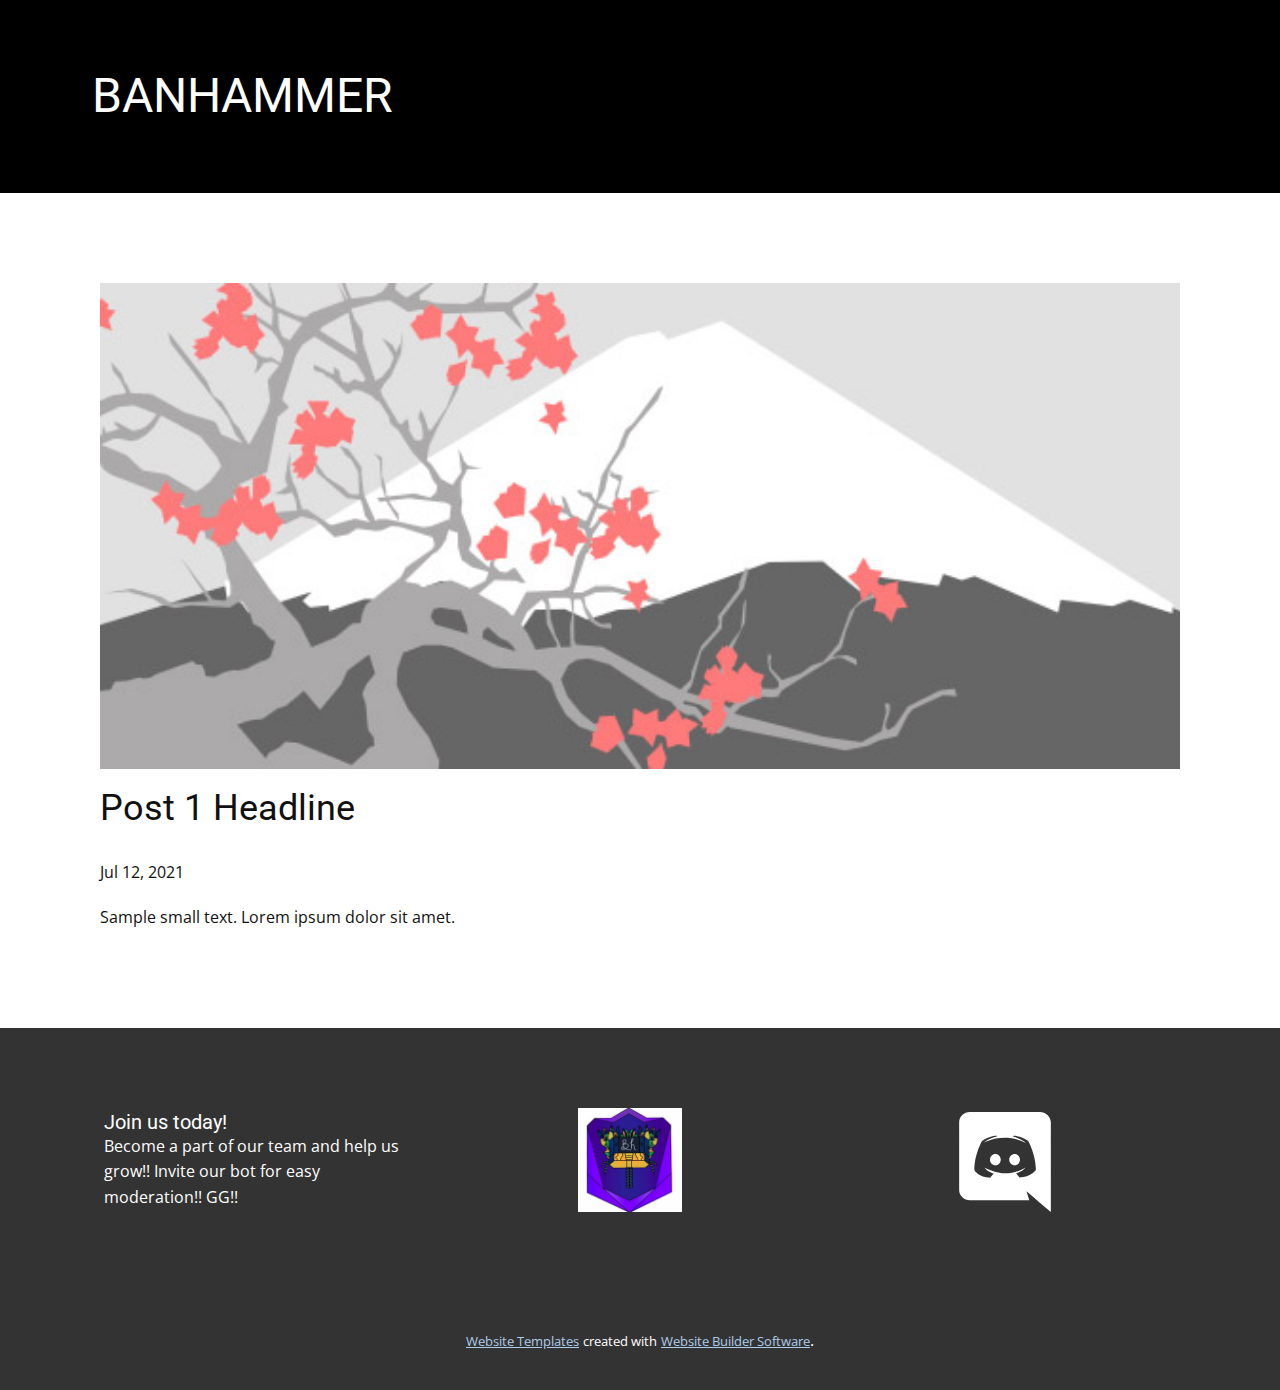
<file: blog/post.html>
<!doctype html>
<html style="font-size: 16px;"><head>
    <meta name="viewport" content="width=device-width, initial-scale=1.0">
    <meta charset="utf-8">
    <meta name="keywords" content="Post 1 Headline">
    <meta name="description" content="">
    <meta name="page_type" content="np-template-header-footer-from-plugin">
    <title>Post 1 Headline</title>
    <link rel="stylesheet" href="../nicepage.css" media="screen">
<link rel="stylesheet" href="../Post-Template.css" media="screen">
    <script class="u-script" type="text/javascript" src="../jquery.js" defer=""></script>
    <script class="u-script" type="text/javascript" src="../nicepage.js" defer=""></script>
    <meta name="generator" content="Nicepage 3.19.4, nicepage.com">
    <link id="u-theme-google-font" rel="stylesheet" href="https://fonts.googleapis.com/css?family=Roboto:100,100i,300,300i,400,400i,500,500i,700,700i,900,900i|Open+Sans:300,300i,400,400i,600,600i,700,700i,800,800i">
    
    
    <script type="application/ld+json">{
		"@context": "http://schema.org",
		"@type": "Organization",
		"name": "",
		"logo": "images/BanHammer.png",
		"sameAs": [
				"https://discord.gg/Uh4uEs2BzX"
		]
}</script>
    <meta name="theme-color" content="#478ac9">
    <meta property="og:title" content="Post Template">
    <meta property="og:type" content="website">
  </head>
  <body class="u-body"><header class="u-black u-clearfix u-header u-header" id="sec-f6a9"><div class="u-clearfix u-sheet u-sheet-1">
        <h1 class="u-text u-text-1">BANHAMMER</h1>
      </div></header>
    <section class="u-align-center u-clearfix u-section-1" id="sec-c04c">
      <div class="u-clearfix u-sheet u-valign-middle-md u-valign-middle-sm u-valign-middle-xs u-sheet-1"><!--post_details--><!--post_details_options_json--><!--{"source":""}--><!--/post_details_options_json--><!--blog_post-->
        <div class="u-container-style u-expanded-width u-post-details u-post-details-1">
          <div class="u-container-layout u-valign-middle u-container-layout-1"><!--blog_post_image-->
            <img alt="" class="u-blog-control u-expanded-width u-image u-image-default u-image-1" src="[data-uri]"><!--/blog_post_image--><!--blog_post_header-->
            <h2 class="u-blog-control u-text u-text-1">Post 1 Headline</h2><!--/blog_post_header--><!--blog_post_metadata-->
            <div class="u-blog-control u-metadata u-metadata-1"><!--blog_post_metadata_date-->
              <span class="u-meta-date u-meta-icon">Jul 12, 2021</span><!--/blog_post_metadata_date--><!--blog_post_metadata_category-->
              <!--/blog_post_metadata_category--><!--blog_post_metadata_comments-->
              <!--/blog_post_metadata_comments-->
            </div><!--/blog_post_metadata--><!--blog_post_content-->
            <div class="u-align-justify u-blog-control u-post-content u-text u-text-2 fr-view">
  Sample small text. Lorem ipsum dolor sit amet.
  </div><!--/blog_post_content-->
          </div>
        </div><!--/blog_post--><!--/post_details-->
      </div>
    </section>
    
    
    <footer class="u-clearfix u-footer u-grey-80" id="sec-c2c1"><div class="u-clearfix u-sheet u-sheet-1">
        <div class="u-clearfix u-expanded-width u-gutter-30 u-layout-wrap u-layout-wrap-1">
          <div class="u-gutter-0 u-layout">
            <div class="u-layout-row">
              <div class="u-align-center-sm u-align-center-xs u-align-left-md u-align-left-xl u-container-style u-layout-cell u-left-cell u-size-20 u-size-20-md u-layout-cell-1">
                <div class="u-container-layout u-valign-middle u-container-layout-1"><!--position-->
                  <div data-position="" class="u-position u-position-1"><!--block-->
                    <div class="u-block">
                      <div class="u-block-container u-clearfix"><!--block_header-->
                        <h5 class="u-block-header u-text"><!--block_header_content--> Join us today!<!--/block_header_content--></h5><!--/block_header--><!--block_content-->
                        <div class="u-block-content u-text"><!--block_content_content--> Become a part of our team and help us grow!! Invite our bot for easy moderation!! GG!!<!--/block_content_content--></div><!--/block_content-->
                      </div>
                    </div><!--/block-->
                  </div><!--/position-->
                </div>
              </div>
              <div class="u-align-center-sm u-align-right-md u-container-style u-layout-cell u-size-19-lg u-size-19-sm u-size-19-xl u-size-19-xs u-size-20-md u-layout-cell-2">
                <div class="u-container-layout u-valign-middle u-container-layout-2">
                  <a href="https://nicepage.com" class="u-image u-logo u-image-1" data-image-width="424" data-image-height="424">
                    <img src="../images/BanHammer.png" class="u-logo-image u-logo-image-1" data-image-width="104.037">
                  </a>
                </div>
              </div>
              <div class="u-align-center-sm u-align-center-xs u-align-left-md u-align-right-lg u-align-right-xl u-container-style u-layout-cell u-right-cell u-size-20-md u-size-21-lg u-size-21-sm u-size-21-xl u-size-21-xs u-layout-cell-3">
                <div class="u-container-layout u-valign-bottom u-container-layout-3">
                  <div class="u-social-icons u-spacing-10 u-social-icons-1">
                    <a class="u-social-url" target="_blank" title="Discord" href="https://discord.gg/Uh4uEs2BzX"><span class="u-icon u-icon-circle u-social-custom u-social-icon u-icon-1"><svg class="u-svg-link" preserveAspectRatio="xMidYMin slice" viewBox="0 0 24 24" style=""><use xmlns:xlink="http://www.w3.org/1999/xlink" xlink:href="#svg-d471"></use></svg><svg class="u-svg-content" viewBox="0 0 24 24" id="svg-d471"><path d="m3.58 21.196h14.259l-.681-2.205 1.629 1.398 1.493 1.338 2.72 2.273v-21.525c-.068-1.338-1.22-2.475-2.648-2.475l-16.767.003c-1.427 0-2.585 1.139-2.585 2.477v16.24c0 1.411 1.156 2.476 2.58 2.476zm10.548-15.513-.033.012.012-.012zm-7.631 1.269c1.833-1.334 3.532-1.27 3.532-1.27l.137.135c-2.243.535-3.26 1.537-3.26 1.537s.272-.133.747-.336c3.021-1.188 6.32-1.102 9.374.402 0 0-1.019-.937-3.124-1.537l.186-.183c.291.001 1.831.055 3.479 1.26 0 0 1.844 3.15 1.844 7.02-.061-.074-1.144 1.666-3.931 1.726 0 0-.472-.534-.808-1 1.63-.468 2.24-1.404 2.24-1.404-.535.337-1.023.537-1.419.737-.609.268-1.219.4-1.828.535-2.884.468-4.503-.315-6.033-.936l-.523-.266s.609.936 2.174 1.404c-.411.469-.818 1.002-.818 1.002-2.786-.066-3.802-1.806-3.802-1.806 0-3.876 1.833-7.02 1.833-7.02z"></path><path d="m14.308 12.771c.711 0 1.29-.6 1.29-1.34 0-.735-.576-1.335-1.29-1.335v.003c-.708 0-1.288.598-1.29 1.338 0 .734.579 1.334 1.29 1.334z"></path><path d="m9.69 12.771c.711 0 1.29-.6 1.29-1.34 0-.735-.575-1.335-1.286-1.335l-.004.003c-.711 0-1.29.598-1.29 1.338 0 .734.579 1.334 1.29 1.334z"></path></svg></span>
                    </a>
                  </div>
                </div>
              </div>
            </div>
          </div>
        </div>
      </div></footer>
    <section class="u-backlink u-clearfix u-grey-80">
      <a class="u-link" href="https://nicepage.com/website-templates" target="_blank">
        <span>Website Templates</span>
      </a>
      <p class="u-text">
        <span>created with</span>
      </p>
      <a class="u-link" href="https://nicepage.com/" target="_blank">
        <span>Website Builder Software</span>
      </a>. 
    </section>
  
</body></html>
</file>
